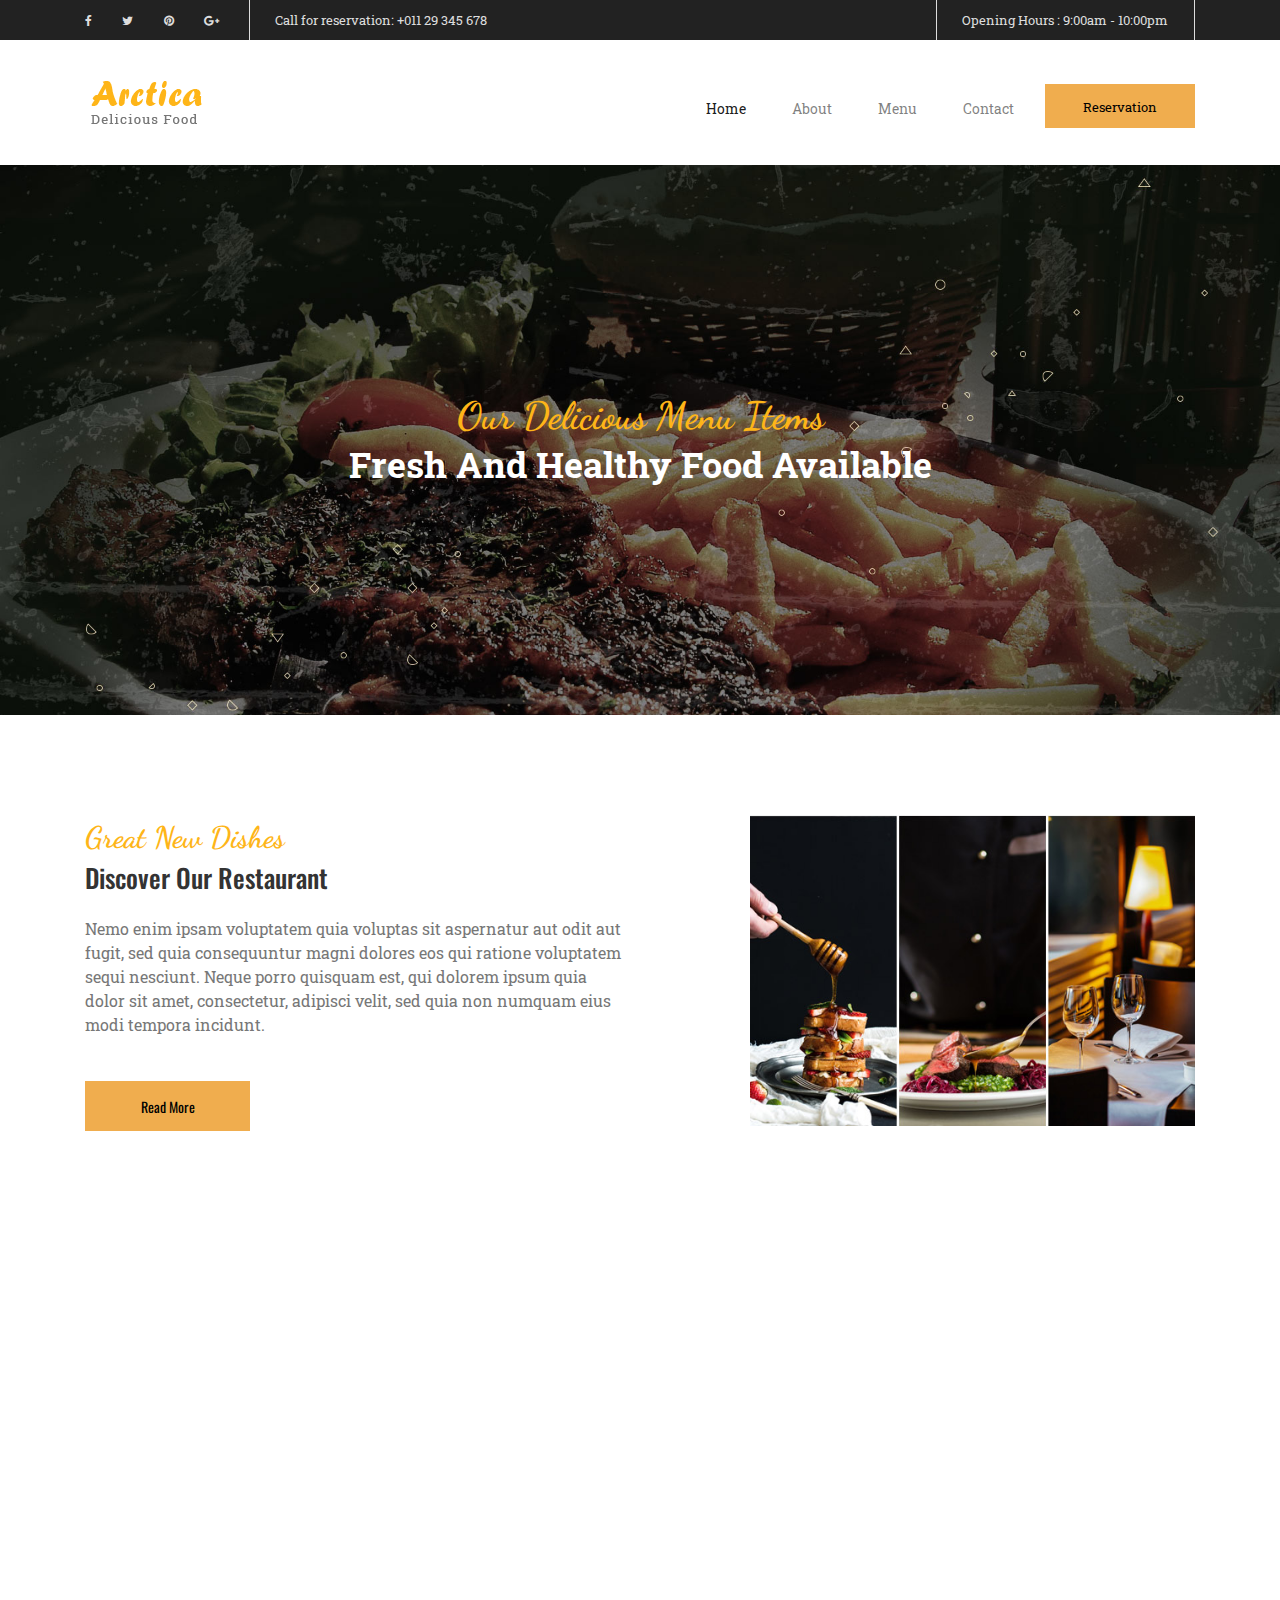
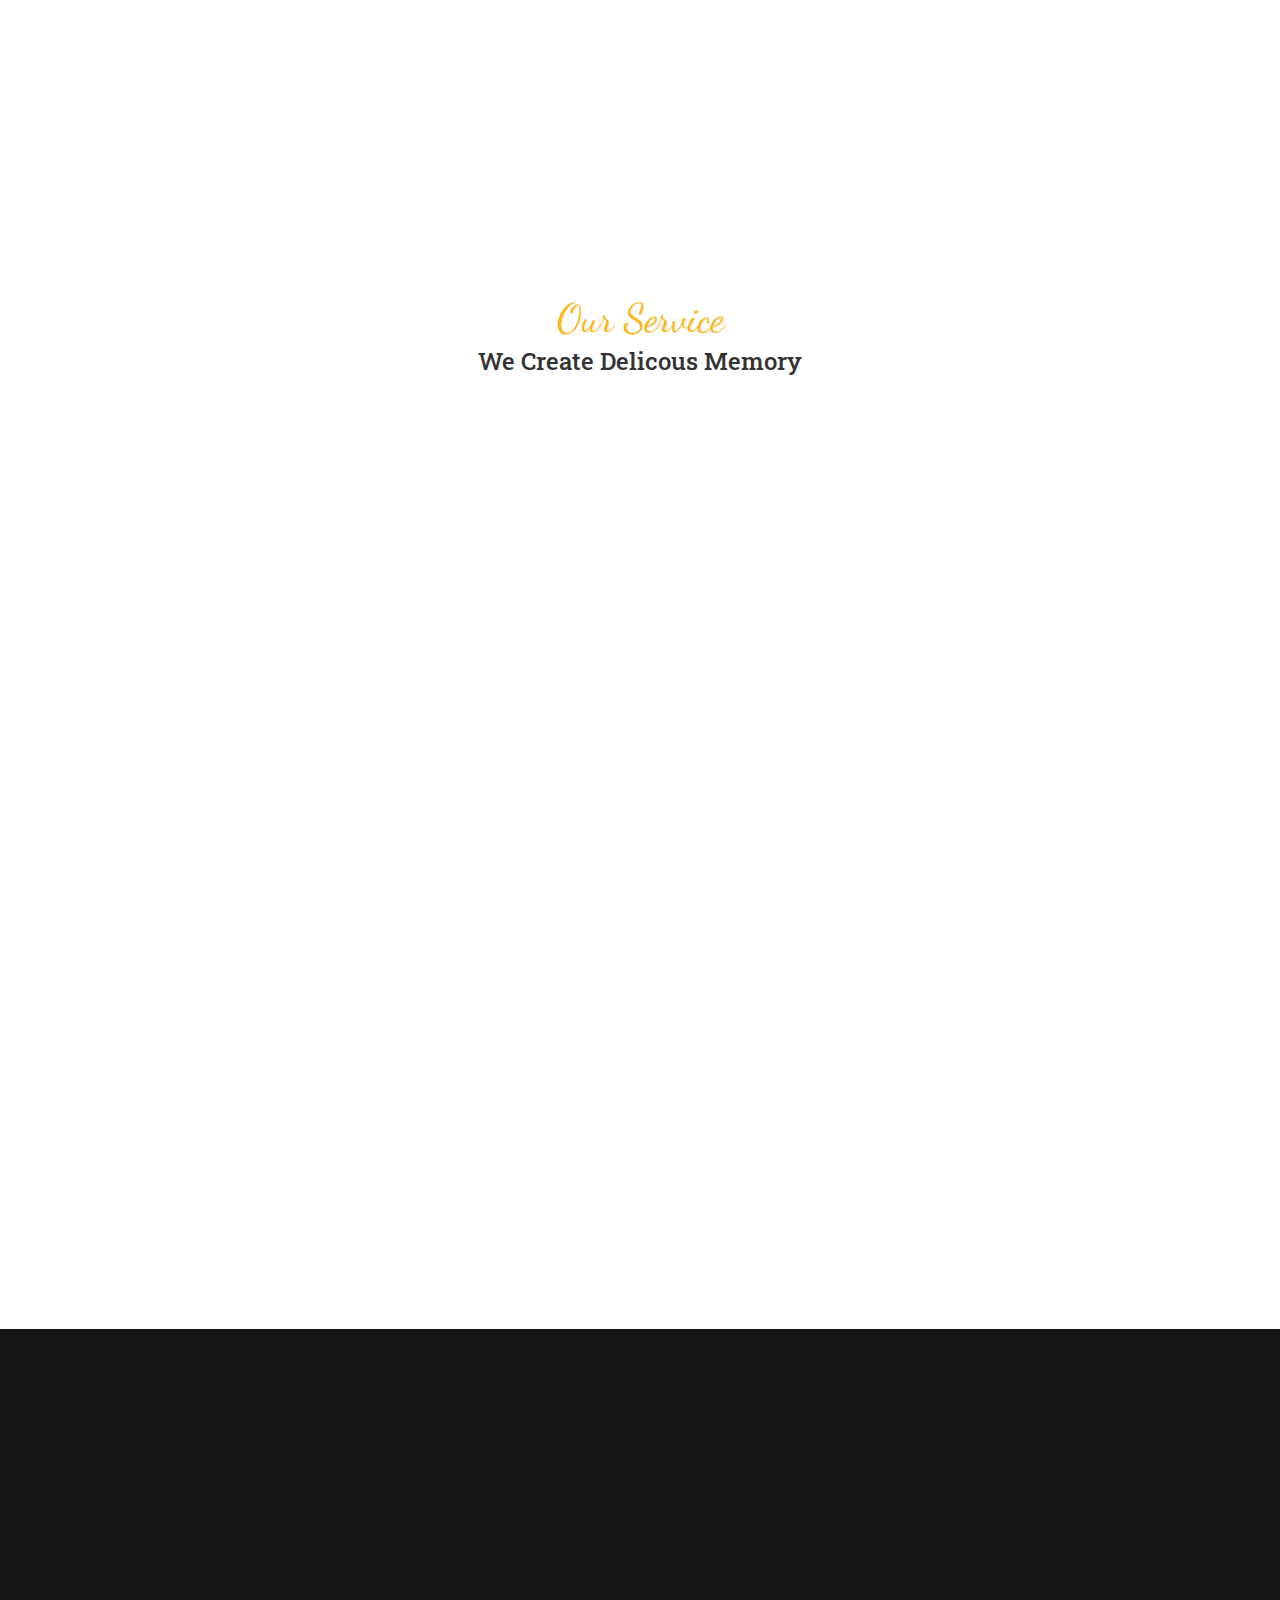
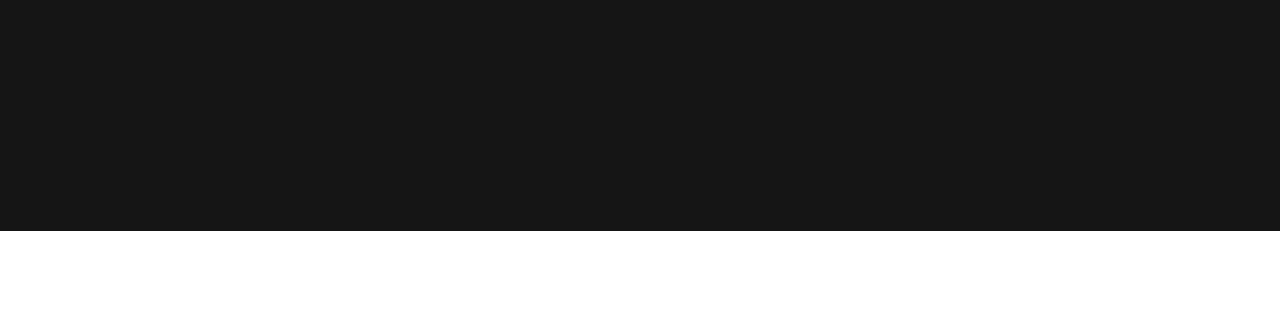
<file: about.html>
<!DOCTYPE html>
<html lang="en"><head>
	<title> Artica - About  </title>
	<meta charset="utf-8">
	<meta name="viewport" content="width=device-width, initial-scale=1">  
	<link href="https://fonts.googleapis.com/css?family=Roboto+Slab:100,300,400,700&amp;subset=vietnamese" rel="stylesheet">
	<link href="https://fonts.googleapis.com/css?family=Oswald:300,400,700" rel="stylesheet">
	<link href="https://fonts.googleapis.com/css?family=Dancing+Script:400,700" rel="stylesheet">


	<script type="text/javascript" src="vendor/bootstrap.js"></script>


 	<script type="text/javascript" src="vendor/isotope.pkgd.min.js"></script>
 	<script type="text/javascript" src="vendor/imagesloaded.pkgd.min.js"></script>
 	<script type="text/javascript" src="1.js"></script>

	<link rel="stylesheet" href="vendor/bootstrap.css">
	<link rel="stylesheet" href="vendor/font-awesome.css">
	<link rel="stylesheet" href="1.css">
 </head>
<body >

		
 	<div class="topheader">
 		<div class="container">
 			<div class="row">
 				<div class="col-sm-6 wow jello">
 					<div class="mangxh float-sm-left text-xs-center text-sm-left">
						<a href=""><i class="fa fa-facebook"></i></a>
						<a href=""><i class="fa fa-twitter"></i></a>
						<a href=""><i class="fa fa-pinterest"></i></a>
						<a href=""><i class="fa fa-google-plus"></i></a>
 					 </div>
 					<div class="datban">
 						Call for reservation: +011 29 345 678
 					 </div>
 				</div>
 				<div class="col-sm-6 ">
 					<div class="datban openingtop float-sm-right text-sm-left text-xs-center">
 						Opening Hours : 9:00am - 10:00pm
 					</div>
 				</div>
 			</div> <!-- het row -->
 		</div> <!-- het container -->
 	</div> <!-- het topheader  -->
 	<div class="logovamenu">
	    <nav class="navbar navbar-light  fontroboto">
	    	<div class="container">    	
			      <button class="navbar-toggler hidden-sm-up" type="button" data-toggle="collapse" data-target="#mtren">
			       
			      </button>
			      <div class="collapse navbar-toggleable-xs" id="mtren">
			        <a class="navbar-brand text-xs-center text-sm-left" href="#"><img src="images/logo.png" alt=""></a>

			        <ul class="nav navbar-nav float-sm-right">
			          <li class="nav-item active">
			            <a class="nav-link" href="#">Home  </a>
			          </li>
			          <li class="nav-item">
			            <a class="nav-link" href="#">About</a>
			          </li>
			          <li class="nav-item">
			            <a class="nav-link" href="#">Menu</a>
			          </li>
			          <li class="nav-item">
			            <a class="nav-link" href="#">Contact</a>
			          </li>
			         <li class="nav-item datbanmenu">
			            <a class="nav-link btn btn-warning wow bounce" data-wow-iteration="3" href="#" >Reservation</a>
			          </li>
			        </ul>
			      </div>
	      </div> <!-- het container -->
	    </nav>
 	</div> <!-- het logo va menu --> 
	<div class="khoimenu wow fadeInUp bannerkieu2dong">  
 		<div class="tieudekhoimenu text-xs-center">
 			<div class="container">
 				<div class="row">
 					<div class="col-sm-8 push-sm-2">
 						<span class="tieudephu fontdancing">Our Delicious Menu Items</span>
 						<h3 class="tieudechinh fontroboto">Fresh And Healthy Food Available</h3>
 					</div>
 				</div>
 			</div>
 			
 		</div>   <!-- HET TIEUDEKHOIMENU -->
 	</div>  <!-- HET KHOI MENU -->

	<div class="thongtin2about  wow fadeInUp">
		<div class="container">
			<div class="row">
				<div class="col-sm-6">
					<div class="khoi2dong"> 						
 						<span class="fontdancing">Great New Dishes </span>
 						<h2 class="fontoswarld">Discover Our Restaurant</h2>
 						<p>
 							Nemo enim ipsam voluptatem quia voluptas sit aspernatur aut odit aut fugit, sed quia consequuntur magni dolores eos qui ratione voluptatem sequi nesciunt. Neque porro quisquam est, qui dolorem ipsum quia dolor sit amet, consectetur, adipisci velit, sed quia non numquam eius modi tempora incidunt.
 						</p>
 						<a href="" class="nutslide fontoswarld btn btn-warning"> Read More</a>
 					</div>
				</div>
				<div class="col-sm-5 push-sm-1">
					<img src="images/anhabout.jpg" alt="" class="img-fluid">
				</div>

			</div>
		</div>
	</div>  <!-- HET THONG TIN 2 ABOUT -->

	<div class="khoimenu wow fadeInUp bannerkieu2dong">  
 		<div class="tieudekhoimenu text-xs-center">
 			<div class="container">
 				<div class="row">
 					<div class="col-sm-8 push-sm-2">
 						<span class="tieudephu fontdancing">Healthy Fresh And Hot Dishes.</span>
 						<h3 class="tieudechinh fontroboto">Best offers from the house chef.</h3>
 					</div>
 				</div>
 			</div>
 			
 		</div>   <!-- HET TIEUDEKHOIMENU -->
 	</div>  <!-- HET KHOI MENU -->

	<div class="badichvu badichvuabout">
 		<div class="container ">
 			<div class="row">
 				<div class="col-sm-12 text-xs-center">
 					<div class="tdtintuchome">
						<span class="fontdancing">Our Service</span>
						<h2 class="fontroboto">We Create Delicous Memory</h2>
					</div>
 				</div>
 				<div class="col-sm-4 wow flipInY text-xs-center">
 					<a href=""><img src="images/service1.jpg" alt="" class="img-fluid"></a>
 					<h3><a href="">Our Restaruant Story</a></h3>
 					<p>Sed ut perspiciatis unde omnis iste natus errorsit voluptatem accusantium doloremque laudantium thes hatles tooest surf totam rem aperiam.</p>
 					<a href="" class="readmore vang">Read More</a>
 				</div>
				<div class="col-sm-4 wow flipInY text-xs-center" data-wow-delay="0.2s">
 					<a href=""><img src="images/service2.jpg" alt="" class="img-fluid"></a>
 					<h3><a href="">Our Restaruant Story</a></h3>
 					<p>Sed ut perspiciatis unde omnis iste natus errorsit voluptatem accusantium doloremque laudantium thes hatles tooest surf totam rem aperiam.</p>
 					<a href="" class="readmore vang">Read More</a>
 				</div>
				<div class="col-sm-4 wow flipInY text-xs-center" data-wow-delay="0.4s">
 					<a href=""><img src="images/service3.jpg" alt="" class="img-fluid"></a>
 					<h3><a href="">Our Restaruant Story</a></h3>
 					<p>Sed ut perspiciatis unde omnis iste natus errorsit voluptatem accusantium doloremque laudantium thes hatles tooest surf totam rem aperiam.</p>
 					<a href="" class="readmore vang">Read More</a>	
 				</div>				
 			</div> <!-- het row -->
 		</div> <!--  het container -->
 	</div>  <!-- het badichvu -->


<div class="gioithieudaubep  wow fadeInUp daubepabout">
 		<div class="container">
 			<div class="row">
 				<div class="col-sm-4">
 					<img src="images/daubep.jpg" alt="" class="img-fluid">
 				</div>
 				<div class="col-sm-7 push-sm-1 ">
 					<div class="thongtin">
 						<h2 class="fontoswarld">Stevan Smith</h2>
 						<span class="fontdancing">The Master of Cooking</span>
 						<p>
 							Nemo enim ipsam voluptatem quia voluptas sit aspernatur aut odit aut fugit, sed quia consequuntur magni dolores eos qui ratione voluptatem sequi nesciunt. Neque porro quisquam est, qui dolorem ipsum quia dolor sit amet, consectetur, adipisci velit, sed quia non numquam eius modi tempora incidunt.
 						</p>
 					</div> <!-- het thong tin -->
 					<div class="daubepcontact">
 						<a href="" class="icondb"><i class="fa fa-facebook"></i></a>
 						<a href="" class="icondb"><i class="fa fa-vimeo"></i></a>
 					</div>
 				</div>
 			</div>
 		</div>
 	</div><!--  HET GIOI THIEU DAU BEP	 -->















	<div class="footertop">
		<div class="container">
			<div class="row">
				<div class="col-sm-3 cotf1 mb-2 wow fadeInUp" data-wow-delay="0s">
					<a href=""><img src="images/logofoot.png" alt="" class="logof"></a>
					<p>Marsh mallow muffin soufflé jelly-o tart cake Marshmallow macaroon jelly jubes dont tiramisu croissant cake.</p>
					<div class="motdong">
						<i class="fa fa-paper-plane-o"></i>
						<span class="textmd">Address : 44 New Design Street,<br>
						Melbourne 005</span>
					</div>
					<div class="motdong">
						<i class="fa fa-phone"></i>
						<span class="textmd">Phone : (01) 800 433 633</span>
					</div>
					<div class="motdong">
						<i class="fa fa-envelope-o"></i>
						<span class="textmd">Email : info@Example.com</span>
					</div>
					

				</div>  <!-- HET COTF1 -->
				<div class="col-sm-2 push-sm-1 cotf2 mb-2  wow fadeInUp" data-wow-delay="0.1s">
					<h2 class="tdft">Userfull Link </h2>
					<ul>
						<li><a href="">About company </a></li>
						<li><a href="">Reservation  </a></li>
						<li><a href="">Help center  </a></li>
						<li><a href="">Our Blog  </a></li>
						<li><a href="">Careers  </a></li>
						<li><a href="">Contact us  </a></li>
					</ul>
				</div>  <!-- HET COTF2 -->
				<div class="col-sm-3  cotf3 mb-2 wow  fadeInUp" data-wow-delay="0.2s">
					<h2 class="tdft">Userfull Link 2 </h2>
					<ul>
						<li><a href="">About company </a></li>
						<li><a href="">Reservation  </a></li>
						<li><a href="">Help center  </a></li>
						<li><a href="">Our Blog  </a></li>
						<li><a href="">Careers  </a></li>
						<li><a href="">Contact us  </a></li>
					</ul>
				</div>  <!-- HET COTF3 -->
				<div class="col-sm-3  cotf4 wow  fadeInUp" data-wow-delay="0.3s">
					<h2 class="tdft">Openning hours </h2>
					<div class="openning1">
						<div class="phai float-xs-right">9:00 am - 23:00 pm</div>
						<div class="trai">Mon — Fri</div>
					</div>
					 <div class="openning1">
						<div class="phai float-xs-right">10:00 am - 23:00 pm</div>
						<div class="trai">Saturday </div>
					</div>
					 <div class="openning1">
						<div class="phai float-xs-right">10:00 am - 23:00 pm</div>
						<div class="trai">Sunday   </div>
					</div>
					 
					<p>Note: Arctica Restaurant is closed on holidays.</p>
				</div>  <!-- HET COTF4 -->
				
			</div>
		</div>
	</div>  <!-- HET FOOTERTOP -->

	<div class="footerbottom text-xs-center fontroboto wow  fadeInUp" data-wow-delay="0s">
		 Copyrights © 2015  All Rights Reserved. 
	</div>

</body>
</html>
</file>
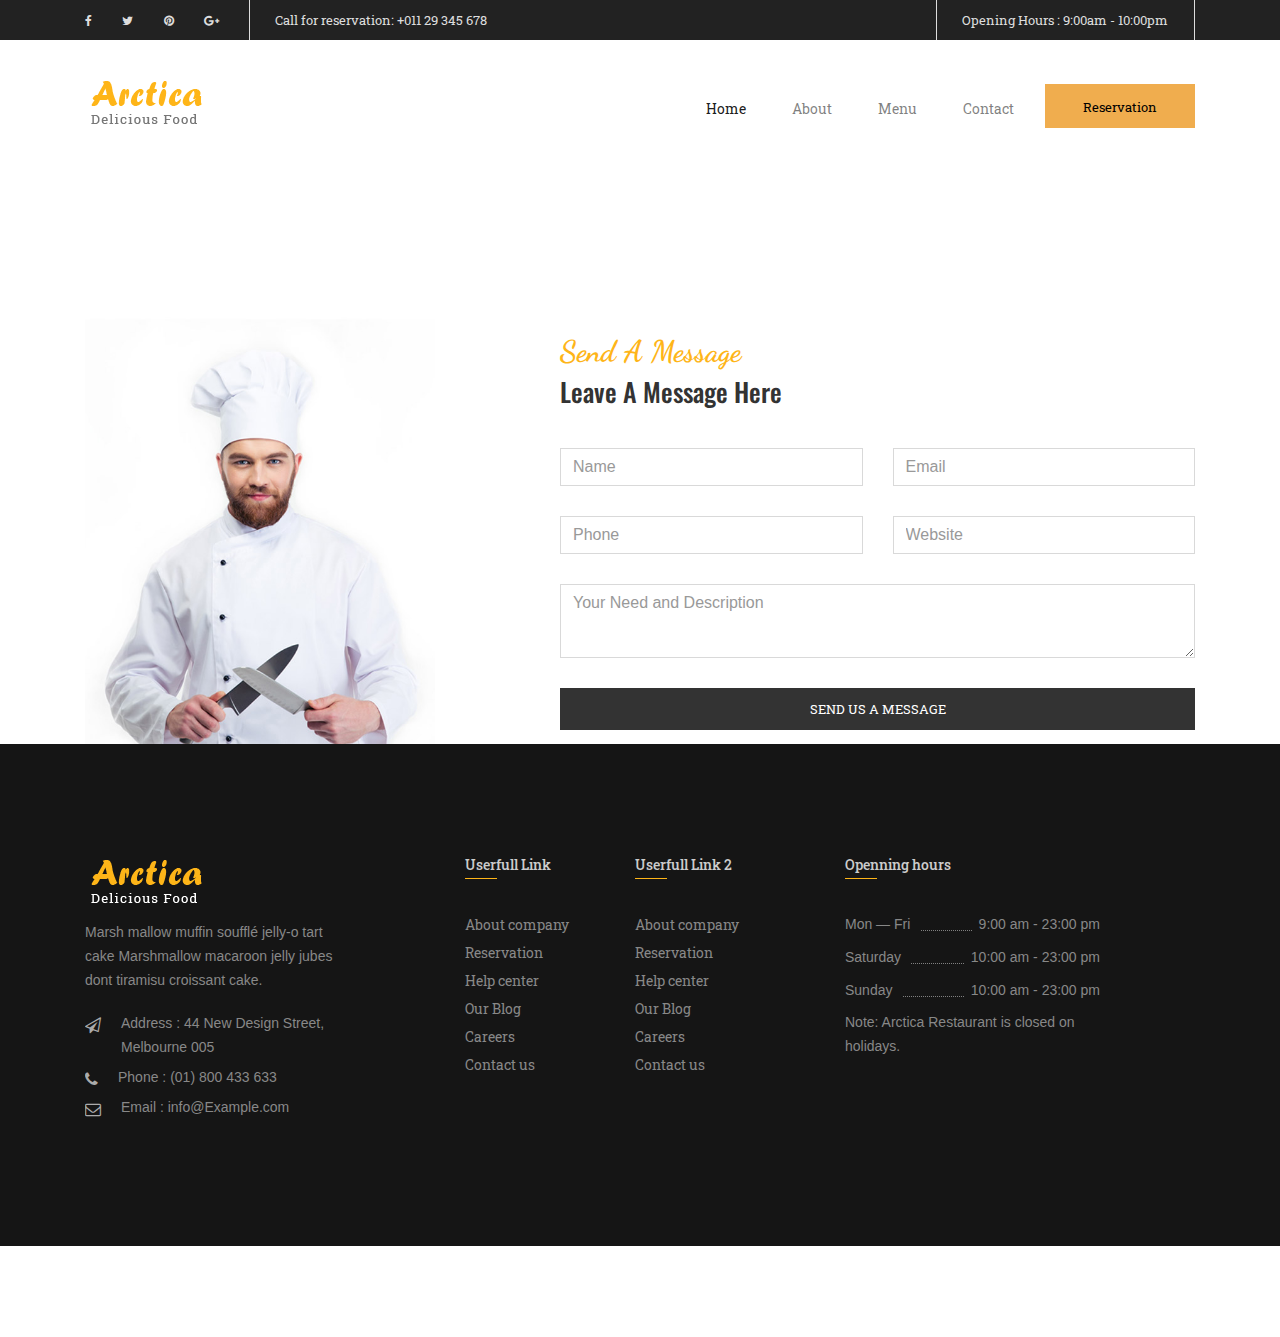
<file: contact.html>
<!DOCTYPE html>
<html lang="en"><head>
	<title> Contact   </title>
	<meta charset="utf-8">
	<meta name="viewport" content="width=device-width, initial-scale=1">  
	<link href="https://fonts.googleapis.com/css?family=Roboto+Slab:100,300,400,700&amp;subset=vietnamese" rel="stylesheet">
	<link href="https://fonts.googleapis.com/css?family=Oswald:300,400,700" rel="stylesheet">
	<link href="https://fonts.googleapis.com/css?family=Dancing+Script:400,700" rel="stylesheet">


	<script type="text/javascript" src="vendor/bootstrap.js"></script>


 	<script type="text/javascript" src="vendor/isotope.pkgd.min.js"></script>
 	<script type="text/javascript" src="vendor/imagesloaded.pkgd.min.js"></script>
 	<script type="text/javascript" src="1.js"></script>

	<link rel="stylesheet" href="vendor/bootstrap.css">
	<link rel="stylesheet" href="vendor/font-awesome.css">
	<link rel="stylesheet" href="1.css">
 </head>
<body >

		
 	<div class="topheader">
 		<div class="container">
 			<div class="row">
 				<div class="col-sm-6 wow jello">
 					<div class="mangxh float-sm-left text-xs-center text-sm-left">
						<a href=""><i class="fa fa-facebook"></i></a>
						<a href=""><i class="fa fa-twitter"></i></a>
						<a href=""><i class="fa fa-pinterest"></i></a>
						<a href=""><i class="fa fa-google-plus"></i></a>
 					 </div>
 					<div class="datban">
 						Call for reservation: +011 29 345 678
 					 </div>
 				</div>
 				<div class="col-sm-6 ">
 					<div class="datban openingtop float-sm-right text-sm-left text-xs-center">
 						Opening Hours : 9:00am - 10:00pm
 					</div>
 				</div>
 			</div> <!-- het row -->
 		</div> <!-- het container -->
 	</div> <!-- het topheader  -->
 	<div class="logovamenu">
	    <nav class="navbar navbar-light  fontroboto">
	    	<div class="container">    	
			      <button class="navbar-toggler hidden-sm-up" type="button" data-toggle="collapse" data-target="#mtren">
			       
			      </button>
			      <div class="collapse navbar-toggleable-xs" id="mtren">
			        <a class="navbar-brand text-xs-center text-sm-left" href="#"><img src="images/logo.png" alt=""></a>

			        <ul class="nav navbar-nav float-sm-right">
			          <li class="nav-item active">
			            <a class="nav-link" href="#">Home  </a>
			          </li>
			          <li class="nav-item">
			            <a class="nav-link" href="#">About</a>
			          </li>
			          <li class="nav-item">
			            <a class="nav-link" href="#">Menu</a>
			          </li>
			          <li class="nav-item">
			            <a class="nav-link" href="#">Contact</a>
			          </li>
			         <li class="nav-item datbanmenu">
			            <a class="nav-link btn btn-warning wow bounce" data-wow-iteration="3" href="#" >Reservation</a>
			          </li>
			        </ul>
			      </div>
	      </div> <!-- het container -->
	    </nav>
 	</div> <!-- het logo va menu -->  
<div class="gioithieudaubep  wow fadeInUp daubepcontact">
 		<div class="container">
 			<div class="row">
 				<div class="col-sm-4">
 					<img src="images/daubepcontact.jpg" alt="" class="img-fluid">
 				</div>
 				<div class="col-sm-7 push-sm-1 ">
 					 <div class="khoi2dong"> 						
 						<span class="fontdancing">Send A Message </span>
 						<h2 class="fontoswarld">Leave A Message Here</h2>
 						 
 					</div>
 					<div class="khoiform">
 						<div class="row">
 							<div class="col-sm-6 ">
 								<input type="text" class="form-control formtext" placeholder="Name">
 							</div>
 							<div class="col-sm-6">
 								<input type="email" class="form-control formtext" placeholder="Email">
 							</div>
 							<div class="col-sm-6">
 								<input type="number" class="form-control formtext" placeholder="Phone">
 							</div>
 							<div class="col-sm-6">
 								<input type="text" class="form-control formtext" placeholder="Website">
 							</div>

 							<div class="col-sm-12">
 								<textarea name="" class="form-control formcomment" placeholder="Your Need and Description"></textarea>
 							</div>
 							<div class="col-sm-12">
 								<a href="" class="btn btn-block btn-primary"> Send us a message</a>
 							</div>
 						</div>
 					</div>
 				</div>
 			</div>
 		</div>
 	</div><!--  HET GIOI THIEU DAU BEP	 -->















	<div class="footertop">
		<div class="container">
			<div class="row">
				<div class="col-sm-3 cotf1 mb-2 wow fadeInUp" data-wow-delay="0s">
					<a href=""><img src="images/logofoot.png" alt="" class="logof"></a>
					<p>Marsh mallow muffin soufflé jelly-o tart cake Marshmallow macaroon jelly jubes dont tiramisu croissant cake.</p>
					<div class="motdong">
						<i class="fa fa-paper-plane-o"></i>
						<span class="textmd">Address : 44 New Design Street,<br>
						Melbourne 005</span>
					</div>
					<div class="motdong">
						<i class="fa fa-phone"></i>
						<span class="textmd">Phone : (01) 800 433 633</span>
					</div>
					<div class="motdong">
						<i class="fa fa-envelope-o"></i>
						<span class="textmd">Email : info@Example.com</span>
					</div>
					

				</div>  <!-- HET COTF1 -->
				<div class="col-sm-2 push-sm-1 cotf2 mb-2  wow fadeInUp" data-wow-delay="0.1s">
					<h2 class="tdft">Userfull Link </h2>
					<ul>
						<li><a href="">About company </a></li>
						<li><a href="">Reservation  </a></li>
						<li><a href="">Help center  </a></li>
						<li><a href="">Our Blog  </a></li>
						<li><a href="">Careers  </a></li>
						<li><a href="">Contact us  </a></li>
					</ul>
				</div>  <!-- HET COTF2 -->
				<div class="col-sm-3  cotf3 mb-2 wow  fadeInUp" data-wow-delay="0.2s">
					<h2 class="tdft">Userfull Link 2 </h2>
					<ul>
						<li><a href="">About company </a></li>
						<li><a href="">Reservation  </a></li>
						<li><a href="">Help center  </a></li>
						<li><a href="">Our Blog  </a></li>
						<li><a href="">Careers  </a></li>
						<li><a href="">Contact us  </a></li>
					</ul>
				</div>  <!-- HET COTF3 -->
				<div class="col-sm-3  cotf4 wow  fadeInUp" data-wow-delay="0.3s">
					<h2 class="tdft">Openning hours </h2>
					<div class="openning1">
						<div class="phai float-xs-right">9:00 am - 23:00 pm</div>
						<div class="trai">Mon — Fri</div>
					</div>
					 <div class="openning1">
						<div class="phai float-xs-right">10:00 am - 23:00 pm</div>
						<div class="trai">Saturday </div>
					</div>
					 <div class="openning1">
						<div class="phai float-xs-right">10:00 am - 23:00 pm</div>
						<div class="trai">Sunday   </div>
					</div>
					 
					<p>Note: Arctica Restaurant is closed on holidays.</p>
				</div>  <!-- HET COTF4 -->
				
			</div>
		</div>
	</div>  <!-- HET FOOTERTOP -->

	<div class="footerbottom text-xs-center fontroboto wow  fadeInUp" data-wow-delay="0s">
		 Copyrights © 2015  All Rights Reserved. 
	</div>

</body>
</html>
</file>
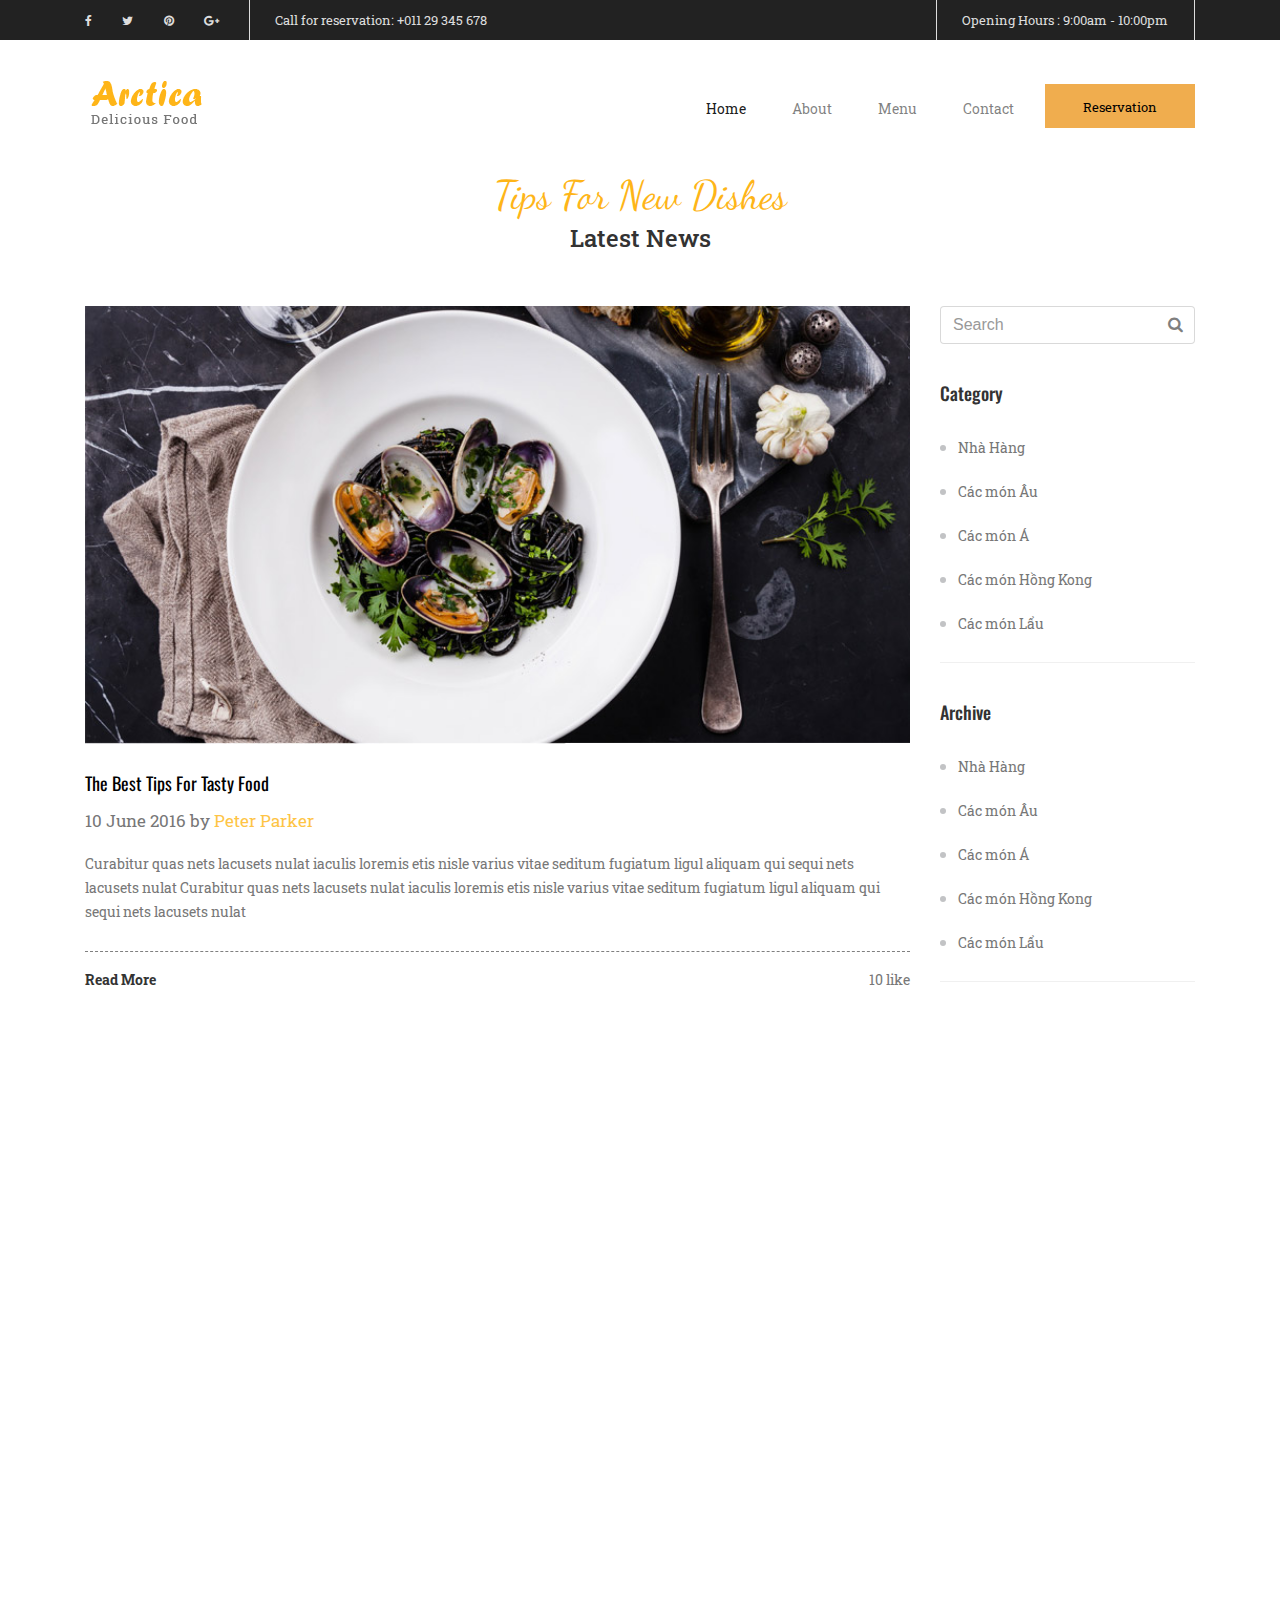
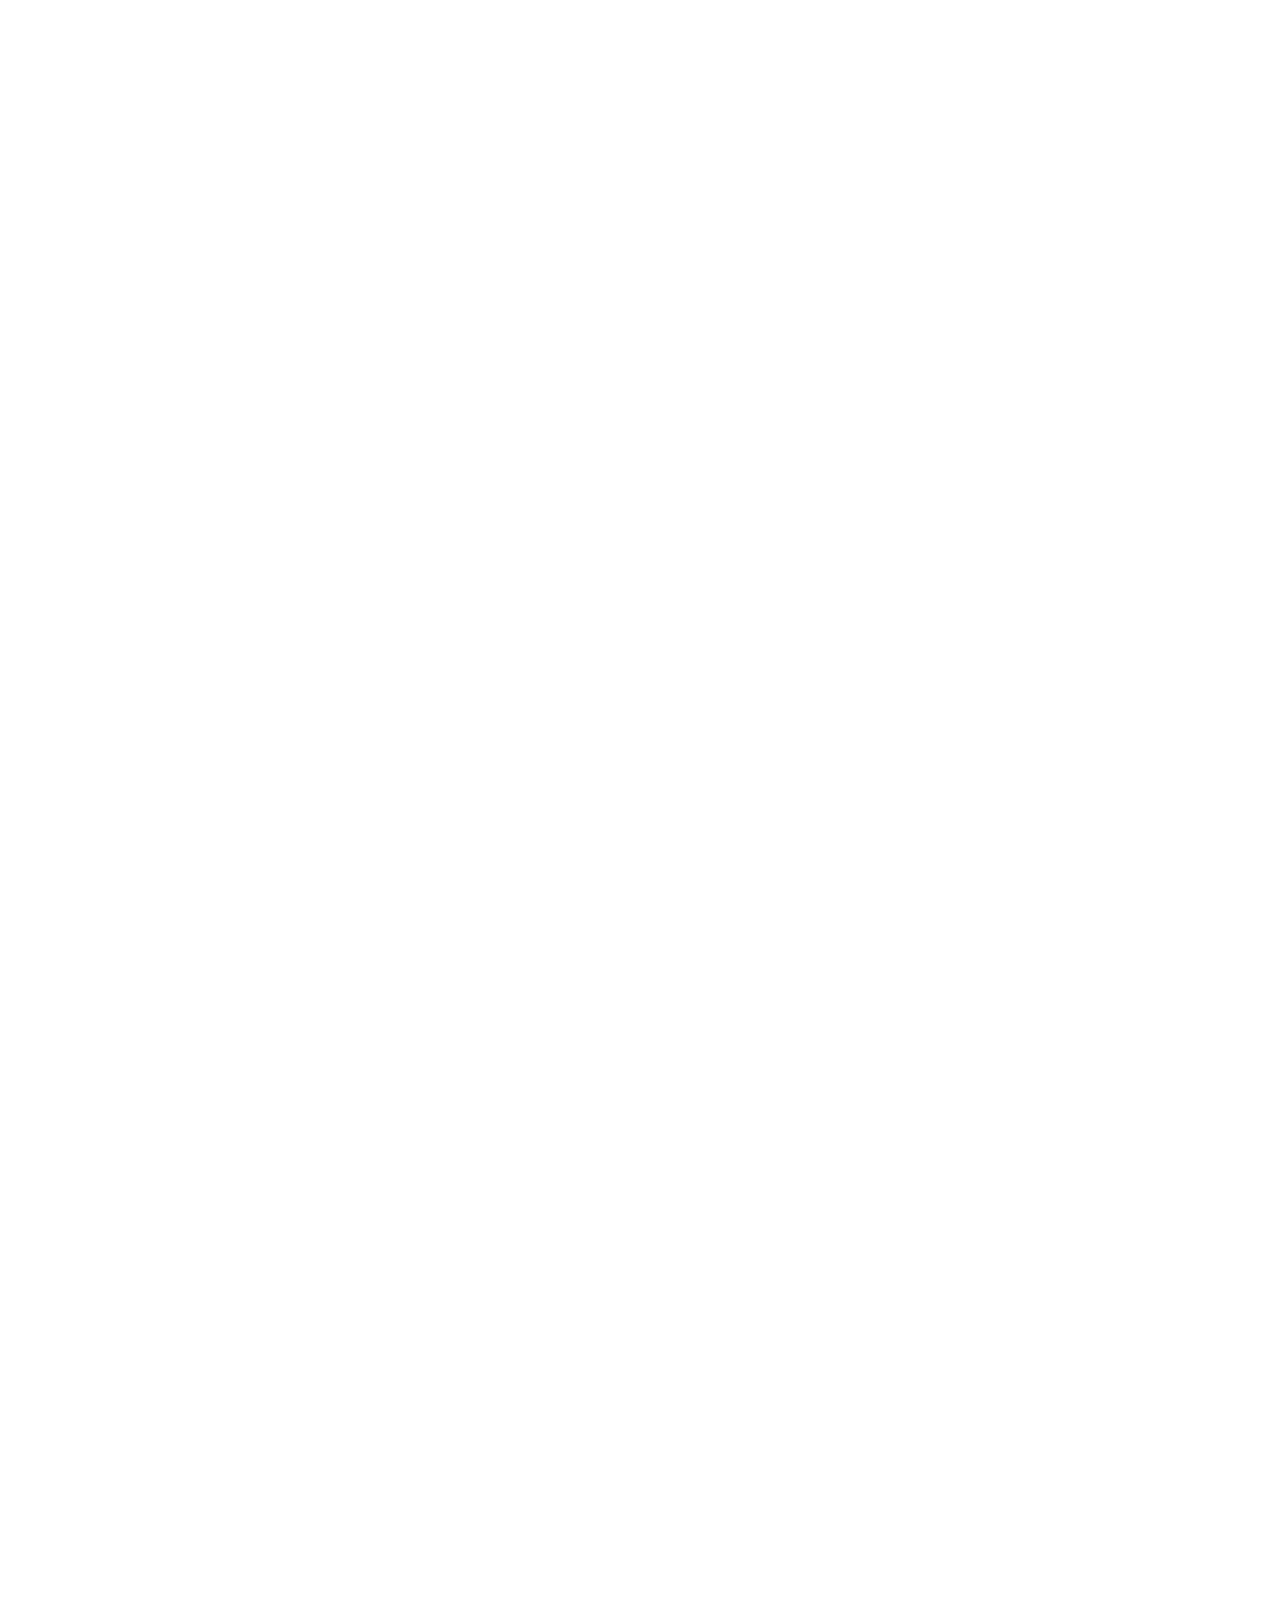
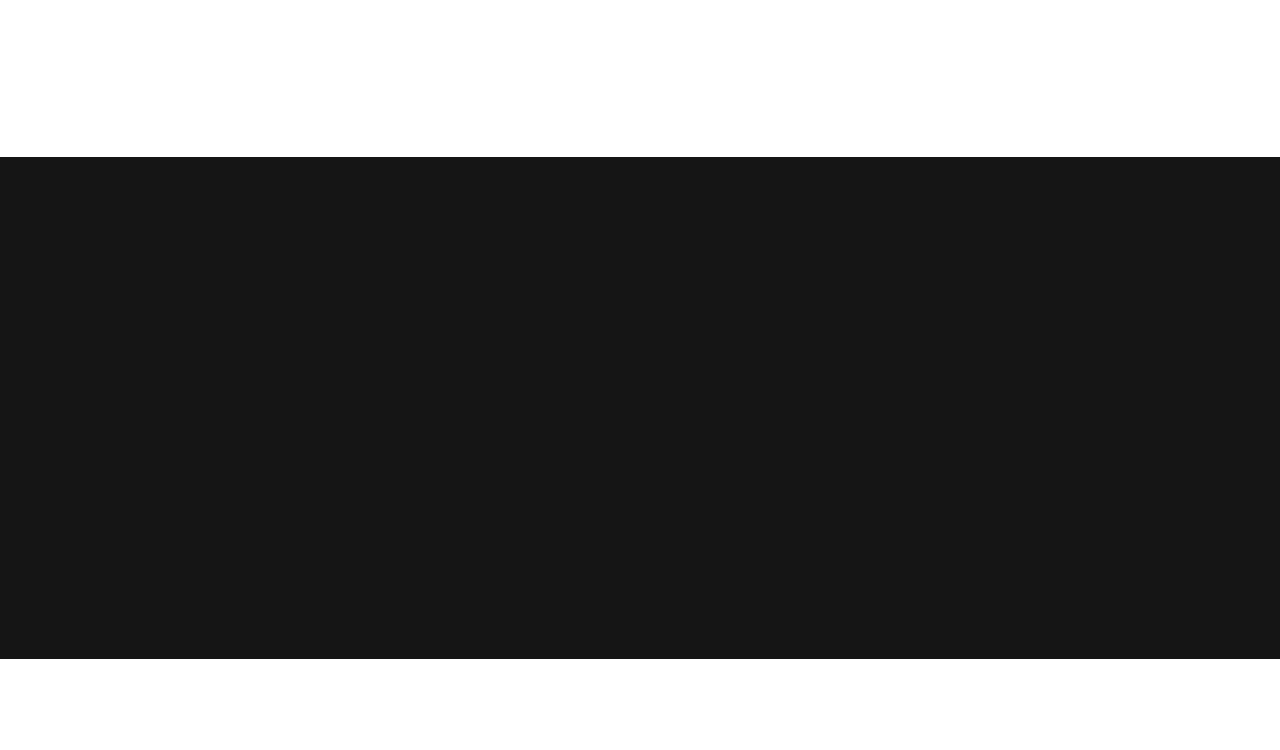
<file: news.html>
<!DOCTYPE html>
<html lang="en"><head>
	<title> Tin tuc - Artica </title>
	<meta charset="utf-8">
	<meta name="viewport" content="width=device-width, initial-scale=1">  
	<link href="https://fonts.googleapis.com/css?family=Roboto+Slab:100,300,400,700&amp;subset=vietnamese" rel="stylesheet">
	<link href="https://fonts.googleapis.com/css?family=Oswald:300,400,700" rel="stylesheet">
	<link href="https://fonts.googleapis.com/css?family=Dancing+Script:400,700" rel="stylesheet">


	<script type="text/javascript" src="vendor/bootstrap.js"></script>


 	<script type="text/javascript" src="vendor/isotope.pkgd.min.js"></script>
 	<script type="text/javascript" src="vendor/imagesloaded.pkgd.min.js"></script>
 	<script type="text/javascript" src="1.js"></script>

	<link rel="stylesheet" href="vendor/bootstrap.css">
	<link rel="stylesheet" href="vendor/font-awesome.css">
	<link rel="stylesheet" href="1.css">
 </head>
<body >

		
 	<div class="topheader">
 		<div class="container">
 			<div class="row">
 				<div class="col-sm-6 wow jello">
 					<div class="mangxh float-sm-left text-xs-center text-sm-left">
						<a href=""><i class="fa fa-facebook"></i></a>
						<a href=""><i class="fa fa-twitter"></i></a>
						<a href=""><i class="fa fa-pinterest"></i></a>
						<a href=""><i class="fa fa-google-plus"></i></a>
 					 </div>
 					<div class="datban">
 						Call for reservation: +011 29 345 678
 					 </div>
 				</div>
 				<div class="col-sm-6 ">
 					<div class="datban openingtop float-sm-right text-sm-left text-xs-center">
 						Opening Hours : 9:00am - 10:00pm
 					</div>
 				</div>
 			</div> <!-- het row -->
 		</div> <!-- het container -->
 	</div> <!-- het topheader  -->
 	<div class="logovamenu">
	    <nav class="navbar navbar-light  fontroboto">
	    	<div class="container">    	
			      <button class="navbar-toggler hidden-sm-up" type="button" data-toggle="collapse" data-target="#mtren">
			       
			      </button>
			      <div class="collapse navbar-toggleable-xs" id="mtren">
			        <a class="navbar-brand text-xs-center text-sm-left" href="#"><img src="images/logo.png" alt=""></a>

			        <ul class="nav navbar-nav float-sm-right">
			          <li class="nav-item active">
			            <a class="nav-link" href="#">Home  </a>
			          </li>
			          <li class="nav-item">
			            <a class="nav-link" href="#">About</a>
			          </li>
			          <li class="nav-item">
			            <a class="nav-link" href="#">Menu</a>
			          </li>
			          <li class="nav-item">
			            <a class="nav-link" href="#">Contact</a>
			          </li>
			         <li class="nav-item datbanmenu">
			            <a class="nav-link btn btn-warning wow bounce" data-wow-iteration="3" href="#" >Reservation</a>
			          </li>
			        </ul>
			      </div>
	      </div> <!-- het container -->
	    </nav>
 	</div> <!-- het logo va menu --> 
	<div class="tieudenews">
		<div class="container">
			<div class="row">
				<div class="col-sm-12 text-xs-center wow  flipInY" data-wow-delay="0s">
							<div class="tdtintuchome">
								<span class="fontdancing">Tips For New Dishes</span>
								<h2 class="fontroboto">Latest News</h2>
							</div>
						
				</div>
			</div>
		</div>
 	</div>   <!-- HET TIEDE DE NEWS -->

	<section class="noidungtin">
		<div class="container">
			<div class="row">
				<div class="col-sm-9">
					<div class="mottinchuan mb-3  wow  fadeInUp">

						<a href=""><img src="images/mottin.jpg" alt=""></a>
						<a href="" class="tieudetin1 fontoswarld">The Best Tips For Tasty Food</a>
						<div class="ngaythang1">10 June 2016  by <span class="vang"> Peter Parker</span></div>
						<p class="fontroboto">Curabitur quas nets lacusets nulat iaculis loremis etis nisle varius vitae seditum fugiatum ligul aliquam qui sequi nets lacusets nulat Curabitur quas nets lacusets nulat iaculis loremis etis nisle varius vitae seditum fugiatum ligul aliquam qui sequi nets lacusets nulat </p>

						<div class="docthem mb-2">
							<div class="like float-xs-right fontroboto">10 like</div>
							<a href="" class="rm fontroboto">Read More</a>
						</div>
					</div>
					<div class="mottinchuan mb-3  wow  fadeInUp">

						<a href=""><img src="images/mottin.jpg" alt=""></a>
						<a href="" class="tieudetin1 fontoswarld">The Best Tips For Tasty Food</a>
						<div class="ngaythang1">10 June 2016  by <span class="vang"> Peter Parker</span></div>
						<p class="fontroboto">Curabitur quas nets lacusets nulat iaculis loremis etis nisle varius vitae seditum fugiatum ligul aliquam qui sequi nets lacusets nulat Curabitur quas nets lacusets nulat iaculis loremis etis nisle varius vitae seditum fugiatum ligul aliquam qui sequi nets lacusets nulat </p>

						<div class="docthem mb-2">
							<div class="like float-xs-right fontroboto">10 like</div>
							<a href="" class="rm fontroboto">Read More</a>
						</div>
					</div>
					<div class="mottinchuan mb-3  wow  fadeInUp">

						<a href=""><img src="images/mottin.jpg" alt=""></a>
						<a href="" class="tieudetin1 fontoswarld">The Best Tips For Tasty Food</a>
						<div class="ngaythang1">10 June 2016  by <span class="vang"> Peter Parker</span></div>
						<p class="fontroboto">Curabitur quas nets lacusets nulat iaculis loremis etis nisle varius vitae seditum fugiatum ligul aliquam qui sequi nets lacusets nulat Curabitur quas nets lacusets nulat iaculis loremis etis nisle varius vitae seditum fugiatum ligul aliquam qui sequi nets lacusets nulat </p>

						<div class="docthem mb-2">
							<div class="like float-xs-right fontroboto">10 like</div>
							<a href="" class="rm fontroboto">Read More</a>
						</div>
					</div>
					<div class="mottinchuan mb-3  wow  fadeInUp">

						<a href=""><img src="images/mottin.jpg" alt=""></a>
						<a href="" class="tieudetin1 fontoswarld">The Best Tips For Tasty Food</a>
						<div class="ngaythang1">10 June 2016  by <span class="vang"> Peter Parker</span></div>
						<p class="fontroboto">Curabitur quas nets lacusets nulat iaculis loremis etis nisle varius vitae seditum fugiatum ligul aliquam qui sequi nets lacusets nulat Curabitur quas nets lacusets nulat iaculis loremis etis nisle varius vitae seditum fugiatum ligul aliquam qui sequi nets lacusets nulat </p>

						<div class="docthem mb-2">
							<div class="like float-xs-right fontroboto">10 like</div>
							<a href="" class="rm fontroboto">Read More</a>
						</div>
					</div>
					
					<nav class="phantrang mb-3  wow  fadeInUp">
						<ul class="pagination">
							<li class="pre">
								<a href="#" aria-label="Previous">
									<span aria-hidden="true">&laquo; Previous</span>
 								</a>
							</li>
							<li class="current">1</li>
							<li><a href="#">2</a></li>
							<li><a href="#">3</a></li>
							<li><a href="#">4</a></li>
							<li><a href="#">5</a></li>
							<li class="next">
								<a href="#" aria-label="Previous">
									<span aria-hidden="true">Next &raquo; </span>
 								</a>
							</li>
						</ul>
					</nav>

				</div> <!-- HET COT 9 -->
				<div class="col-sm-3">
					<div class="phansearch  wow  fadeInUp">
							 <input type="text" class="form-control phansearchct"  placeholder="Search">
							 
							<button type="submit" class="iconsearch"><i class="fa fa-search"></i></button>
						
					</div>

					<div class="khoilistlink my-2  wow  fadeInUp">
						<h3 class="fontoswarld">Category </h3>
						<ul class="fontroboto">
							<li><a href=""> Nhà Hàng</a></li>
							<li><a href=""> Các món Âu</a></li>
							<li><a href=""> Các món Á</a></li>
							<li><a href=""> Các món Hồng Kong</a></li>
							<li><a href=""> Các món Lẩu</a></li>
						</ul>
					</div><!--  	het listlink  -->

					<div class="khoilistlink my-2  wow  fadeInUp">
						<h3 class="fontoswarld">Archive </h3>
						<ul class="fontroboto">
							<li><a href=""> Nhà Hàng</a></li>
							<li><a href=""> Các món Âu</a></li>
							<li><a href=""> Các món Á</a></li>
							<li><a href=""> Các món Hồng Kong</a></li>
							<li><a href=""> Các món Lẩu</a></li>
						</ul>
					</div><!--  	het listlink  -->

					<div class="khoilistlink my-2  wow  fadeInUp">
						<h3 class="fontoswarld">News Update </h3>
						<ul class="fontroboto">
							<li><a href=""> Nhà Hàng</a></li>
							<li><a href=""> Các món Âu</a></li>
							<li><a href=""> Các món Á</a></li>
							<li><a href=""> Các món Hồng Kong</a></li>
							<li><a href=""> Các món Lẩu</a></li>
						</ul>
					</div><!--  	het listlink  -->


				</div>  <!-- HET COT 3 -->

			</div>
		</div>		

	</section><!--  het noidung tin -->









	<div class="footertop">
		<div class="container">
			<div class="row">
				<div class="col-sm-3 cotf1 mb-2 wow fadeInUp" data-wow-delay="0s">
					<a href=""><img src="images/logofoot.png" alt="" class="logof"></a>
					<p>Marsh mallow muffin soufflé jelly-o tart cake Marshmallow macaroon jelly jubes dont tiramisu croissant cake.</p>
					<div class="motdong">
						<i class="fa fa-paper-plane-o"></i>
						<span class="textmd">Address : 44 New Design Street,<br>
						Melbourne 005</span>
					</div>
					<div class="motdong">
						<i class="fa fa-phone"></i>
						<span class="textmd">Phone : (01) 800 433 633</span>
					</div>
					<div class="motdong">
						<i class="fa fa-envelope-o"></i>
						<span class="textmd">Email : info@Example.com</span>
					</div>
					

				</div>  <!-- HET COTF1 -->
				<div class="col-sm-2 push-sm-1 cotf2 mb-2  wow fadeInUp" data-wow-delay="0.1s">
					<h2 class="tdft">Userfull Link </h2>
					<ul>
						<li><a href="">About company </a></li>
						<li><a href="">Reservation  </a></li>
						<li><a href="">Help center  </a></li>
						<li><a href="">Our Blog  </a></li>
						<li><a href="">Careers  </a></li>
						<li><a href="">Contact us  </a></li>
					</ul>
				</div>  <!-- HET COTF2 -->
				<div class="col-sm-3  cotf3 mb-2 wow  fadeInUp" data-wow-delay="0.2s">
					<h2 class="tdft">Userfull Link 2 </h2>
					<ul>
						<li><a href="">About company </a></li>
						<li><a href="">Reservation  </a></li>
						<li><a href="">Help center  </a></li>
						<li><a href="">Our Blog  </a></li>
						<li><a href="">Careers  </a></li>
						<li><a href="">Contact us  </a></li>
					</ul>
				</div>  <!-- HET COTF3 -->
				<div class="col-sm-3  cotf4 wow  fadeInUp" data-wow-delay="0.3s">
					<h2 class="tdft">Openning hours </h2>
					<div class="openning1">
						<div class="phai float-xs-right">9:00 am - 23:00 pm</div>
						<div class="trai">Mon — Fri</div>
					</div>
					 <div class="openning1">
						<div class="phai float-xs-right">10:00 am - 23:00 pm</div>
						<div class="trai">Saturday </div>
					</div>
					 <div class="openning1">
						<div class="phai float-xs-right">10:00 am - 23:00 pm</div>
						<div class="trai">Sunday   </div>
					</div>
					 
					<p>Note: Arctica Restaurant is closed on holidays.</p>
				</div>  <!-- HET COTF4 -->
				
			</div>
		</div>
	</div>  <!-- HET FOOTERTOP -->

	<div class="footerbottom text-xs-center fontroboto wow  fadeInUp" data-wow-delay="0s">
		 Copyrights © 2015  All Rights Reserved. 
	</div>

</body>
</html>
</file>
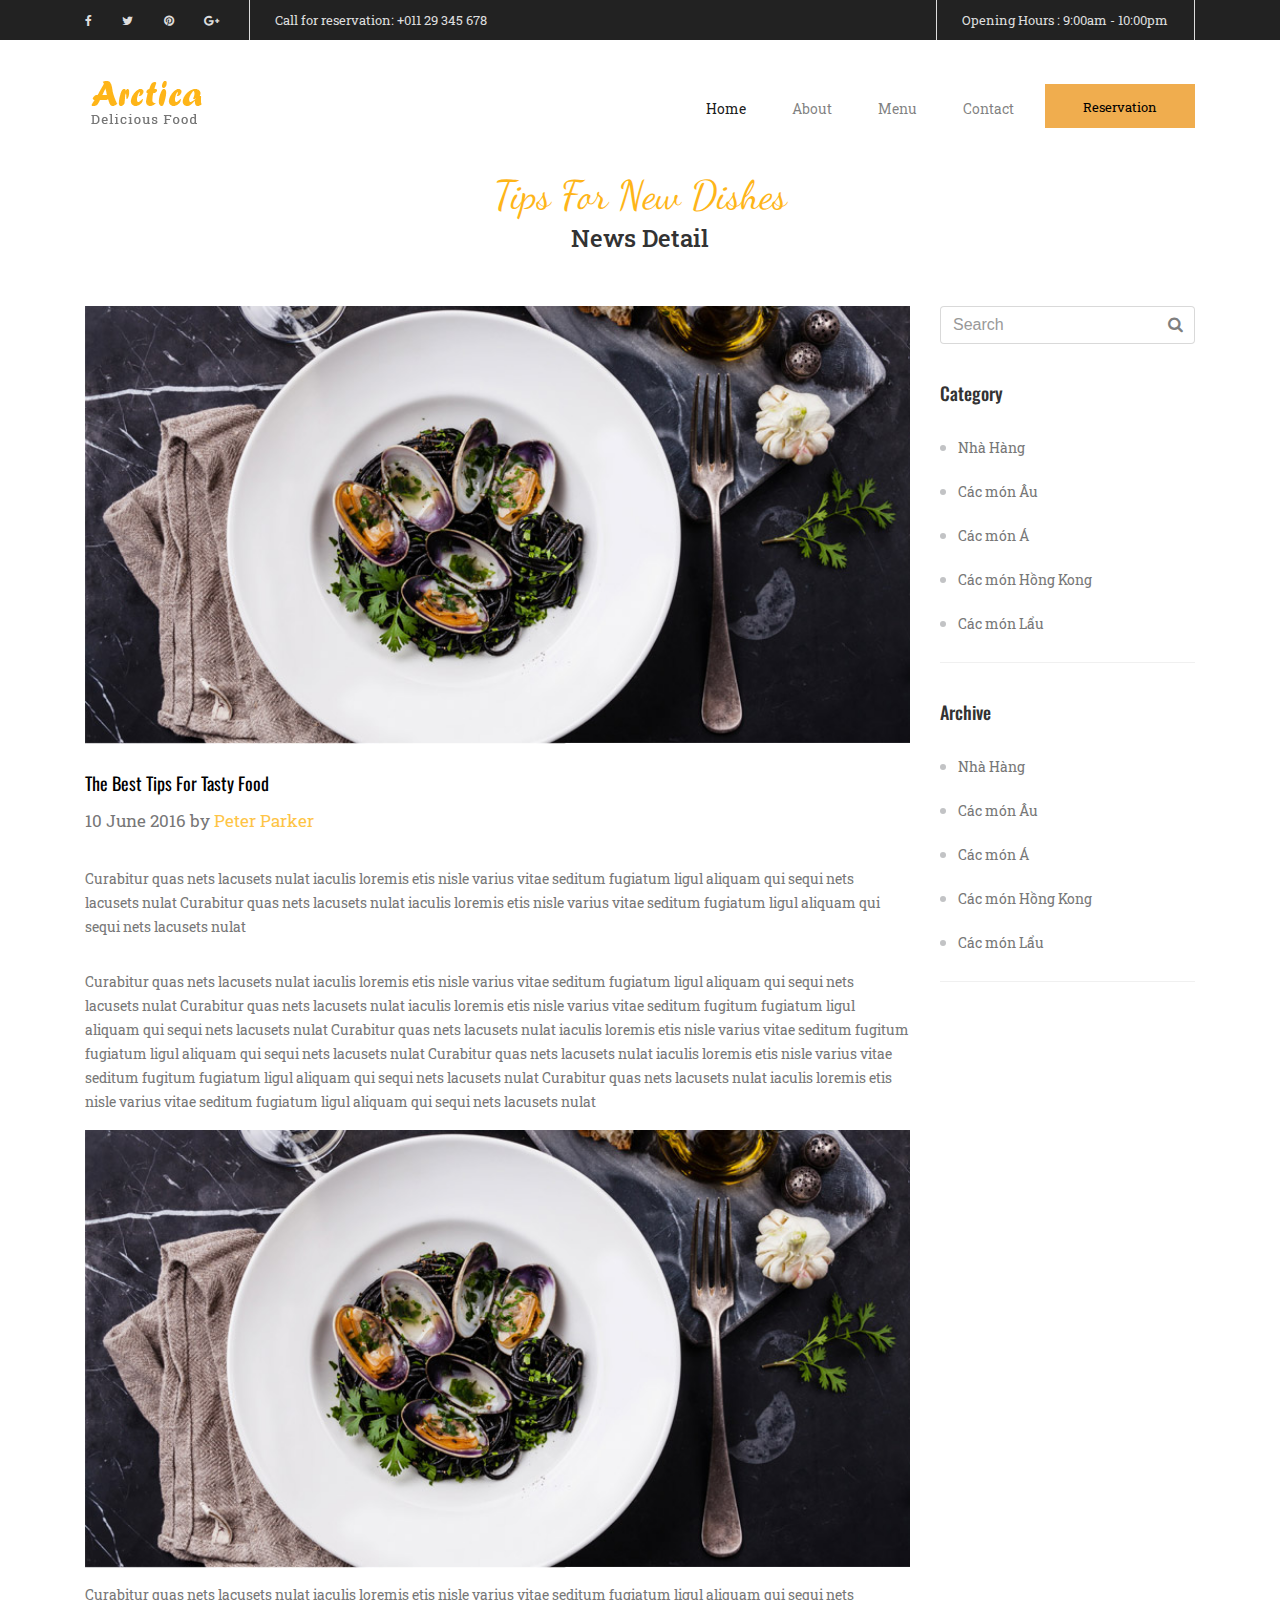
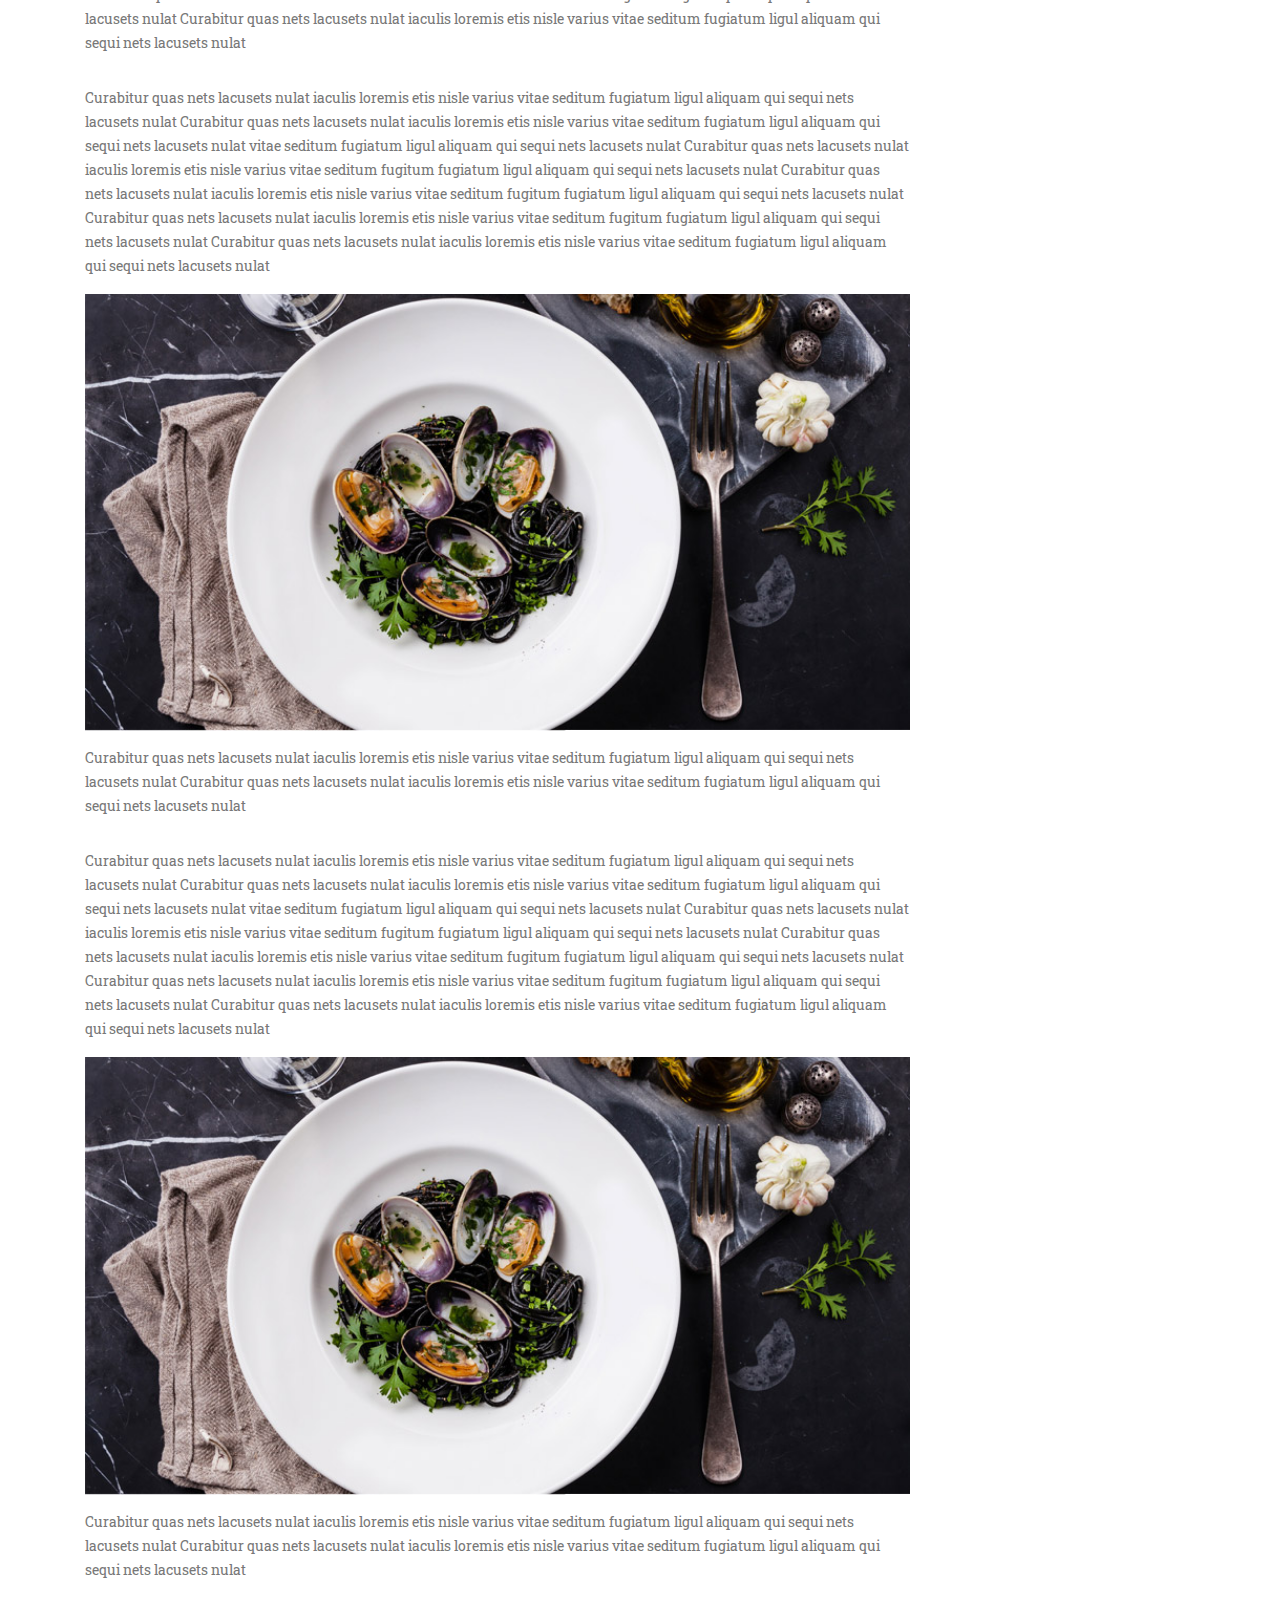
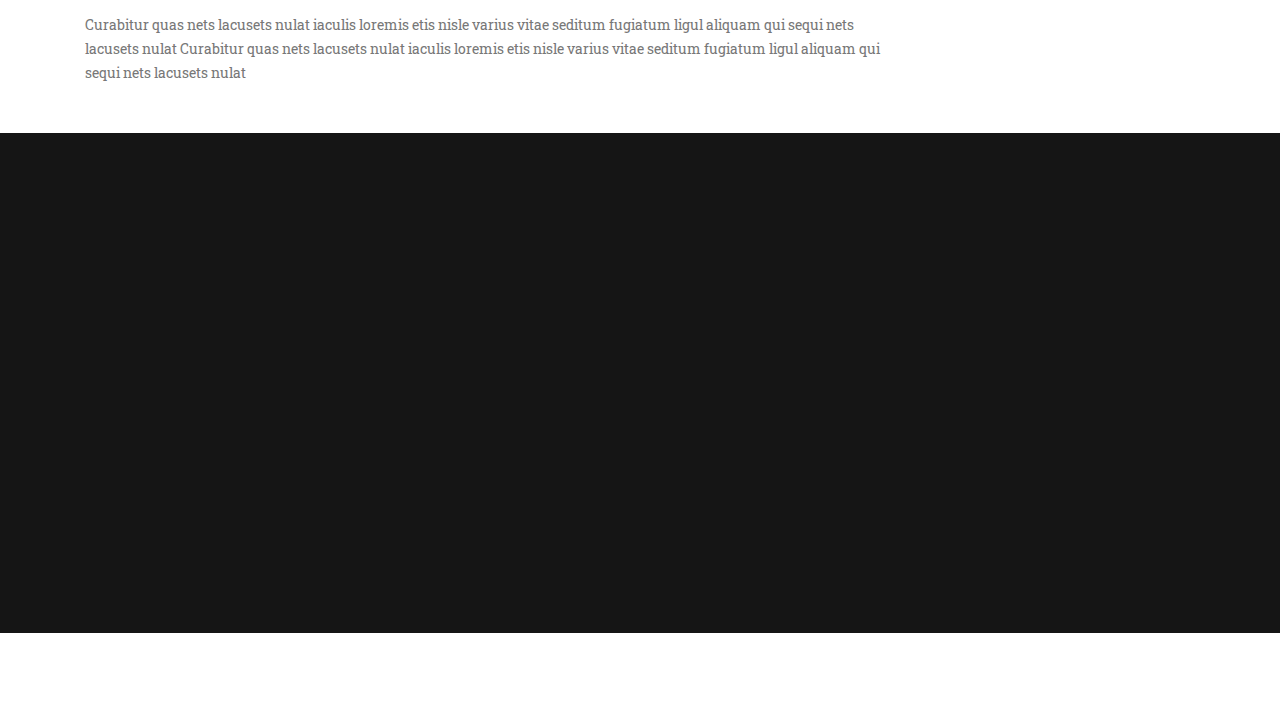
<file: news_detail.html>
<!DOCTYPE html>
<html lang="en"><head>
	<title> Tin tuc Chi tiet - Artica </title>
	<meta charset="utf-8">
	<meta name="viewport" content="width=device-width, initial-scale=1">  
	<link href="https://fonts.googleapis.com/css?family=Roboto+Slab:100,300,400,700&amp;subset=vietnamese" rel="stylesheet">
	<link href="https://fonts.googleapis.com/css?family=Oswald:300,400,700" rel="stylesheet">
	<link href="https://fonts.googleapis.com/css?family=Dancing+Script:400,700" rel="stylesheet">


	<script type="text/javascript" src="vendor/bootstrap.js"></script>


 	<script type="text/javascript" src="vendor/isotope.pkgd.min.js"></script>
 	<script type="text/javascript" src="vendor/imagesloaded.pkgd.min.js"></script>
 	<script type="text/javascript" src="1.js"></script>

	<link rel="stylesheet" href="vendor/bootstrap.css">
	<link rel="stylesheet" href="vendor/font-awesome.css">
	<link rel="stylesheet" href="1.css">
 </head>
<body class="newsdetail">

		
 	<div class="topheader">
 		<div class="container">
 			<div class="row">
 				<div class="col-sm-6 wow jello">
 					<div class="mangxh float-sm-left text-xs-center text-sm-left">
						<a href=""><i class="fa fa-facebook"></i></a>
						<a href=""><i class="fa fa-twitter"></i></a>
						<a href=""><i class="fa fa-pinterest"></i></a>
						<a href=""><i class="fa fa-google-plus"></i></a>
 					 </div>
 					<div class="datban">
 						Call for reservation: +011 29 345 678
 					 </div>
 				</div>
 				<div class="col-sm-6 ">
 					<div class="datban openingtop float-sm-right text-sm-left text-xs-center">
 						Opening Hours : 9:00am - 10:00pm
 					</div>
 				</div>
 			</div> <!-- het row -->
 		</div> <!-- het container -->
 	</div> <!-- het topheader  -->
 	<div class="logovamenu">
	    <nav class="navbar navbar-light  fontroboto">
	    	<div class="container">    	
			      <button class="navbar-toggler hidden-sm-up" type="button" data-toggle="collapse" data-target="#mtren">
			       
			      </button>
			      <div class="collapse navbar-toggleable-xs" id="mtren">
			        <a class="navbar-brand text-xs-center text-sm-left" href="#"><img src="images/logo.png" alt=""></a>

			        <ul class="nav navbar-nav float-sm-right">
			          <li class="nav-item active">
			            <a class="nav-link" href="#">Home  </a>
			          </li>
			          <li class="nav-item">
			            <a class="nav-link" href="#">About</a>
			          </li>
			          <li class="nav-item">
			            <a class="nav-link" href="#">Menu</a>
			          </li>
			          <li class="nav-item">
			            <a class="nav-link" href="#">Contact</a>
			          </li>
			         <li class="nav-item datbanmenu">
			            <a class="nav-link btn btn-warning wow bounce" data-wow-iteration="3" href="#" >Reservation</a>
			          </li>
			        </ul>
			      </div>
	      </div> <!-- het container -->
	    </nav>
 	</div> <!-- het logo va menu --> 
	<div class="tieudenews">
		<div class="container">
			<div class="row">
				<div class="col-sm-12 text-xs-center wow  flipInY" data-wow-delay="0s">
							<div class="tdtintuchome">
								<span class="fontdancing">Tips For New Dishes</span>
								<h2 class="fontroboto">News Detail</h2>
							</div>
						
				</div>
			</div>
		</div>
 	</div>   <!-- HET TIEDE DE NEWS -->

	<section class="noidungtin">
		<div class="container">
			<div class="row">
				<div class="col-sm-9">
					<div class="mottinchuan mb-3  wow  fadeInUp fontroboto">

						<a href=""><img src="images/mottin.jpg" alt=""></a>
						<a href="" class="tieudetin1 fontoswarld">The Best Tips For Tasty Food</a>
						<div class="ngaythang1">10 June 2016  by <span class="vang"> Peter Parker</span></div>
						<p  >Curabitur quas nets lacusets nulat iaculis loremis etis nisle varius vitae seditum fugiatum ligul aliquam qui sequi nets lacusets nulat Curabitur quas nets lacusets nulat iaculis loremis etis nisle varius vitae seditum fugiatum ligul aliquam qui sequi nets lacusets nulat </p>

						 <p  >Curabitur quas nets lacusets nulat iaculis loremis etis nisle varius vitae seditum fugiatum ligul aliquam qui sequi nets lacusets nulat Curabitur quas nets lacusets nulat iaculis loremis etis nisle varius vitae seditum fugitum fugiatum ligul aliquam qui sequi nets lacusets nulat Curabitur quas nets lacusets nulat iaculis loremis etis nisle varius vitae seditum fugitum fugiatum ligul aliquam qui sequi nets lacusets nulat Curabitur quas nets lacusets nulat iaculis loremis etis nisle varius vitae seditum fugitum fugiatum ligul aliquam qui sequi nets lacusets nulat Curabitur quas nets lacusets nulat iaculis loremis etis nisle varius vitae seditum fugiatum ligul aliquam qui sequi nets lacusets nulat </p>
							<img src="images/mottin.jpg" alt="">
						 <p  >Curabitur quas nets lacusets nulat iaculis loremis etis nisle varius vitae seditum fugiatum ligul aliquam qui sequi nets lacusets nulat Curabitur quas nets lacusets nulat iaculis loremis etis nisle varius vitae seditum fugiatum ligul aliquam qui sequi nets lacusets nulat </p>

						 <p  >Curabitur quas nets lacusets nulat iaculis loremis etis nisle varius vitae seditum fugiatum ligul aliquam qui sequi nets lacusets nulat Curabitur quas nets lacusets nulat iaculis loremis etis nisle varius vitae seditum fugiatum ligul aliquam qui sequi nets lacusets nulat  
vitae seditum fugiatum ligul aliquam qui sequi nets lacusets nulat Curabitur quas nets lacusets nulat iaculis loremis etis nisle varius vitae seditum fugitum fugiatum ligul aliquam qui sequi nets lacusets nulat Curabitur quas nets lacusets nulat iaculis loremis etis nisle varius vitae seditum fugitum fugiatum ligul aliquam qui sequi nets lacusets nulat Curabitur quas nets lacusets nulat iaculis loremis etis nisle varius vitae seditum fugitum fugiatum ligul aliquam qui sequi nets lacusets nulat Curabitur quas nets lacusets nulat iaculis loremis etis nisle varius vitae seditum fugiatum ligul aliquam qui sequi nets lacusets nulat </p>
							<img src="images/mottin.jpg" alt="">
						 <p  >Curabitur quas nets lacusets nulat iaculis loremis etis nisle varius vitae seditum fugiatum ligul aliquam qui sequi nets lacusets nulat Curabitur quas nets lacusets nulat iaculis loremis etis nisle varius vitae seditum fugiatum ligul aliquam qui sequi nets lacusets nulat </p>

						 <p  >Curabitur quas nets lacusets nulat iaculis loremis etis nisle varius vitae seditum fugiatum ligul aliquam qui sequi nets lacusets nulat Curabitur quas nets lacusets nulat iaculis loremis etis nisle varius vitae seditum fugiatum ligul aliquam qui sequi nets lacusets nulat  
vitae seditum fugiatum ligul aliquam qui sequi nets lacusets nulat Curabitur quas nets lacusets nulat iaculis loremis etis nisle varius vitae seditum fugitum fugiatum ligul aliquam qui sequi nets lacusets nulat Curabitur quas nets lacusets nulat iaculis loremis etis nisle varius vitae seditum fugitum fugiatum ligul aliquam qui sequi nets lacusets nulat Curabitur quas nets lacusets nulat iaculis loremis etis nisle varius vitae seditum fugitum fugiatum ligul aliquam qui sequi nets lacusets nulat Curabitur quas nets lacusets nulat iaculis loremis etis nisle varius vitae seditum fugiatum ligul aliquam qui sequi nets lacusets nulat </p>
							<img src="images/mottin.jpg" alt="">
						 <p  >Curabitur quas nets lacusets nulat iaculis loremis etis nisle varius vitae seditum fugiatum ligul aliquam qui sequi nets lacusets nulat Curabitur quas nets lacusets nulat iaculis loremis etis nisle varius vitae seditum fugiatum ligul aliquam qui sequi nets lacusets nulat </p>

						 <p  >Curabitur quas nets lacusets nulat iaculis loremis etis nisle varius vitae seditum fugiatum ligul aliquam qui sequi nets lacusets nulat Curabitur quas nets lacusets nulat iaculis loremis etis nisle varius vitae seditum fugiatum ligul aliquam qui sequi nets lacusets nulat </p>

						 
					</div>
					 

				</div> <!-- HET COT 9 -->
				<div class="col-sm-3">
					<div class="phansearch  wow  fadeInUp">
							 <input type="text" class="form-control phansearchct"  placeholder="Search">
							 
							<button type="submit" class="iconsearch"><i class="fa fa-search"></i></button>
						
					</div>

					<div class="khoilistlink my-2  wow  fadeInUp">
						<h3 class="fontoswarld">Category </h3>
						<ul class="fontroboto">
							<li><a href=""> Nhà Hàng</a></li>
							<li><a href=""> Các món Âu</a></li>
							<li><a href=""> Các món Á</a></li>
							<li><a href=""> Các món Hồng Kong</a></li>
							<li><a href=""> Các món Lẩu</a></li>
						</ul>
					</div><!--  	het listlink  -->

					<div class="khoilistlink my-2  wow  fadeInUp">
						<h3 class="fontoswarld">Archive </h3>
						<ul class="fontroboto">
							<li><a href=""> Nhà Hàng</a></li>
							<li><a href=""> Các món Âu</a></li>
							<li><a href=""> Các món Á</a></li>
							<li><a href=""> Các món Hồng Kong</a></li>
							<li><a href=""> Các món Lẩu</a></li>
						</ul>
					</div><!--  	het listlink  -->

					<div class="khoilistlink my-2  wow  fadeInUp">
						<h3 class="fontoswarld">News Update </h3>
						<ul class="fontroboto">
							<li><a href=""> Nhà Hàng</a></li>
							<li><a href=""> Các món Âu</a></li>
							<li><a href=""> Các món Á</a></li>
							<li><a href=""> Các món Hồng Kong</a></li>
							<li><a href=""> Các món Lẩu</a></li>
						</ul>
					</div><!--  	het listlink  -->


				</div>  <!-- HET COT 3 -->

			</div>
		</div>		

	</section><!--  het noidung tin -->









	<div class="footertop">
		<div class="container">
			<div class="row">
				<div class="col-sm-3 cotf1 mb-2 wow fadeInUp" data-wow-delay="0s">
					<a href=""><img src="images/logofoot.png" alt="" class="logof"></a>
					<p>Marsh mallow muffin soufflé jelly-o tart cake Marshmallow macaroon jelly jubes dont tiramisu croissant cake.</p>
					<div class="motdong">
						<i class="fa fa-paper-plane-o"></i>
						<span class="textmd">Address : 44 New Design Street,<br>
						Melbourne 005</span>
					</div>
					<div class="motdong">
						<i class="fa fa-phone"></i>
						<span class="textmd">Phone : (01) 800 433 633</span>
					</div>
					<div class="motdong">
						<i class="fa fa-envelope-o"></i>
						<span class="textmd">Email : info@Example.com</span>
					</div>
					

				</div>  <!-- HET COTF1 -->
				<div class="col-sm-2 push-sm-1 cotf2 mb-2  wow fadeInUp" data-wow-delay="0.1s">
					<h2 class="tdft">Userfull Link </h2>
					<ul>
						<li><a href="">About company </a></li>
						<li><a href="">Reservation  </a></li>
						<li><a href="">Help center  </a></li>
						<li><a href="">Our Blog  </a></li>
						<li><a href="">Careers  </a></li>
						<li><a href="">Contact us  </a></li>
					</ul>
				</div>  <!-- HET COTF2 -->
				<div class="col-sm-3  cotf3 mb-2 wow  fadeInUp" data-wow-delay="0.2s">
					<h2 class="tdft">Userfull Link 2 </h2>
					<ul>
						<li><a href="">About company </a></li>
						<li><a href="">Reservation  </a></li>
						<li><a href="">Help center  </a></li>
						<li><a href="">Our Blog  </a></li>
						<li><a href="">Careers  </a></li>
						<li><a href="">Contact us  </a></li>
					</ul>
				</div>  <!-- HET COTF3 -->
				<div class="col-sm-3  cotf4 wow  fadeInUp" data-wow-delay="0.3s">
					<h2 class="tdft">Openning hours </h2>
					<div class="openning1">
						<div class="phai float-xs-right">9:00 am - 23:00 pm</div>
						<div class="trai">Mon — Fri</div>
					</div>
					 <div class="openning1">
						<div class="phai float-xs-right">10:00 am - 23:00 pm</div>
						<div class="trai">Saturday </div>
					</div>
					 <div class="openning1">
						<div class="phai float-xs-right">10:00 am - 23:00 pm</div>
						<div class="trai">Sunday   </div>
					</div>
					 
					<p>Note: Arctica Restaurant is closed on holidays.</p>
				</div>  <!-- HET COTF4 -->
				
			</div>
		</div>
	</div>  <!-- HET FOOTERTOP -->

	<div class="footerbottom text-xs-center fontroboto wow  fadeInUp" data-wow-delay="0s">
		 Copyrights © 2015  All Rights Reserved. 
	</div>

</body>
</html>
</file>
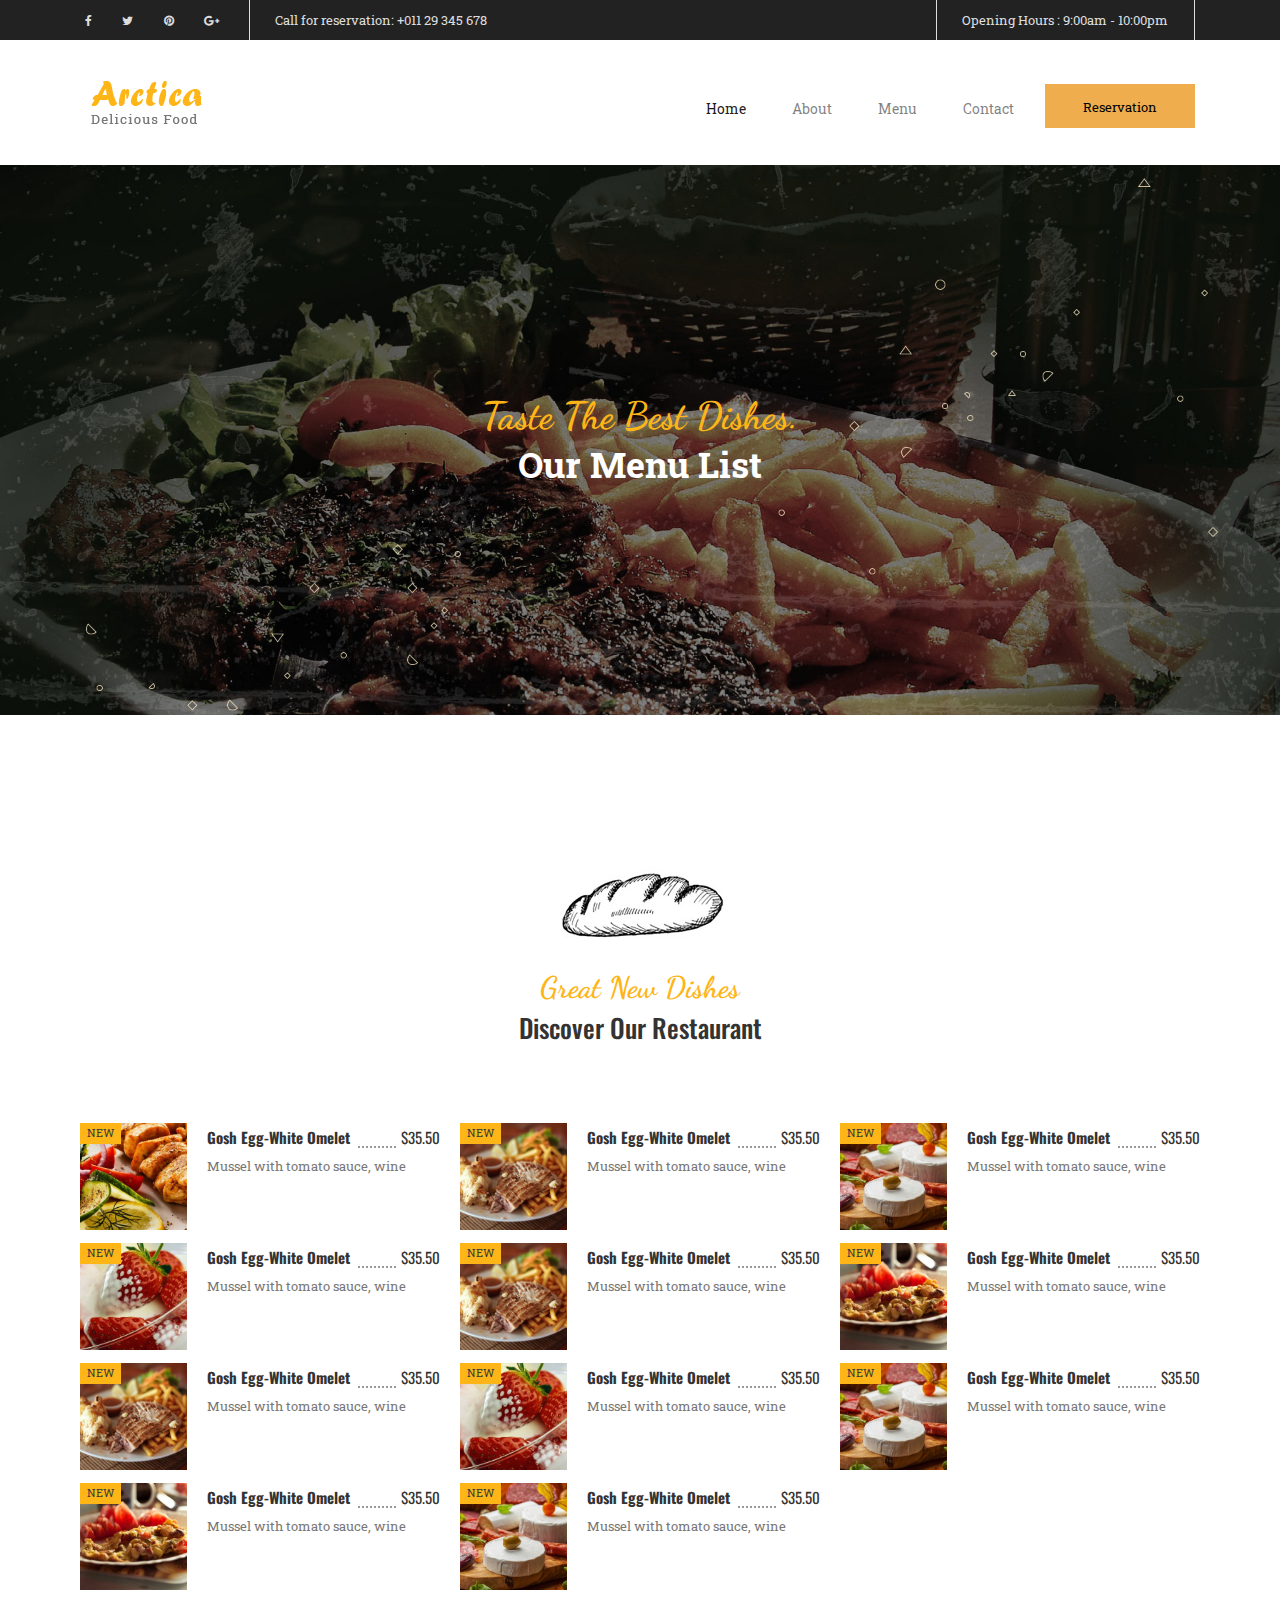
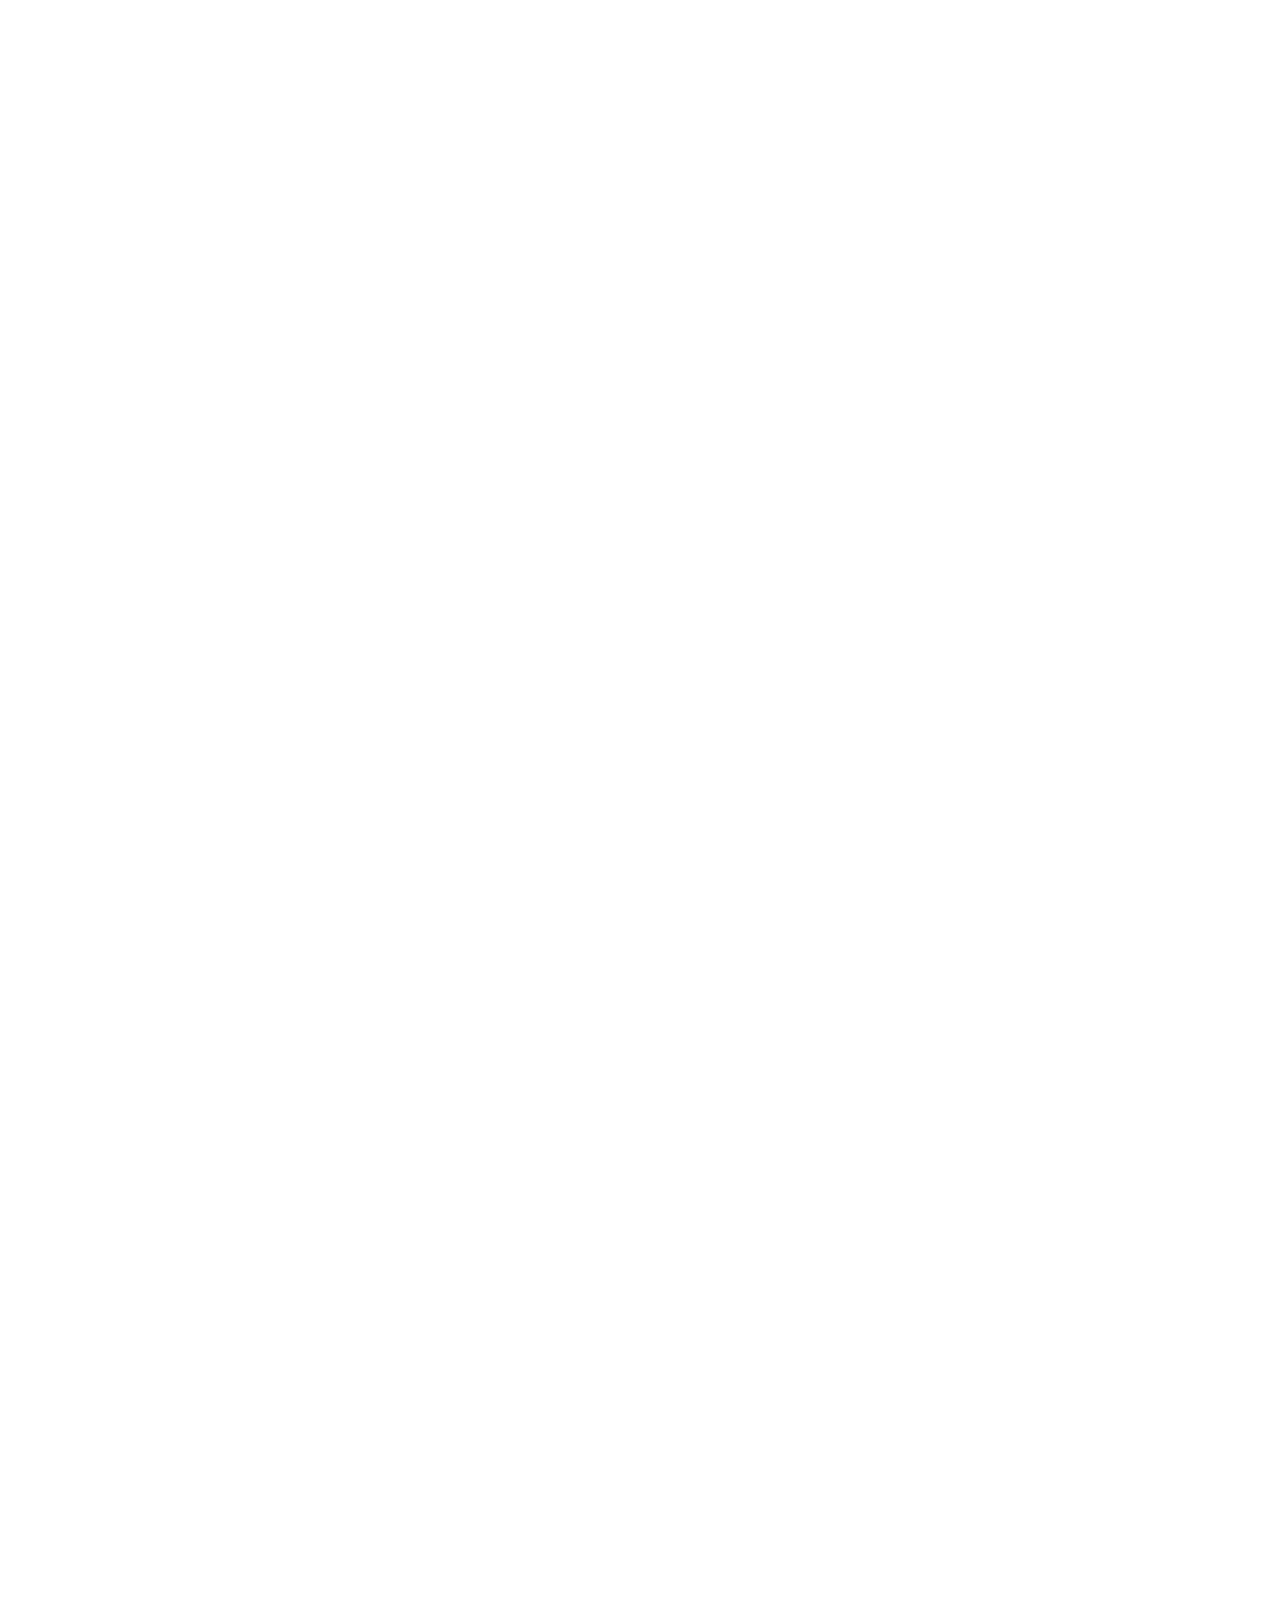
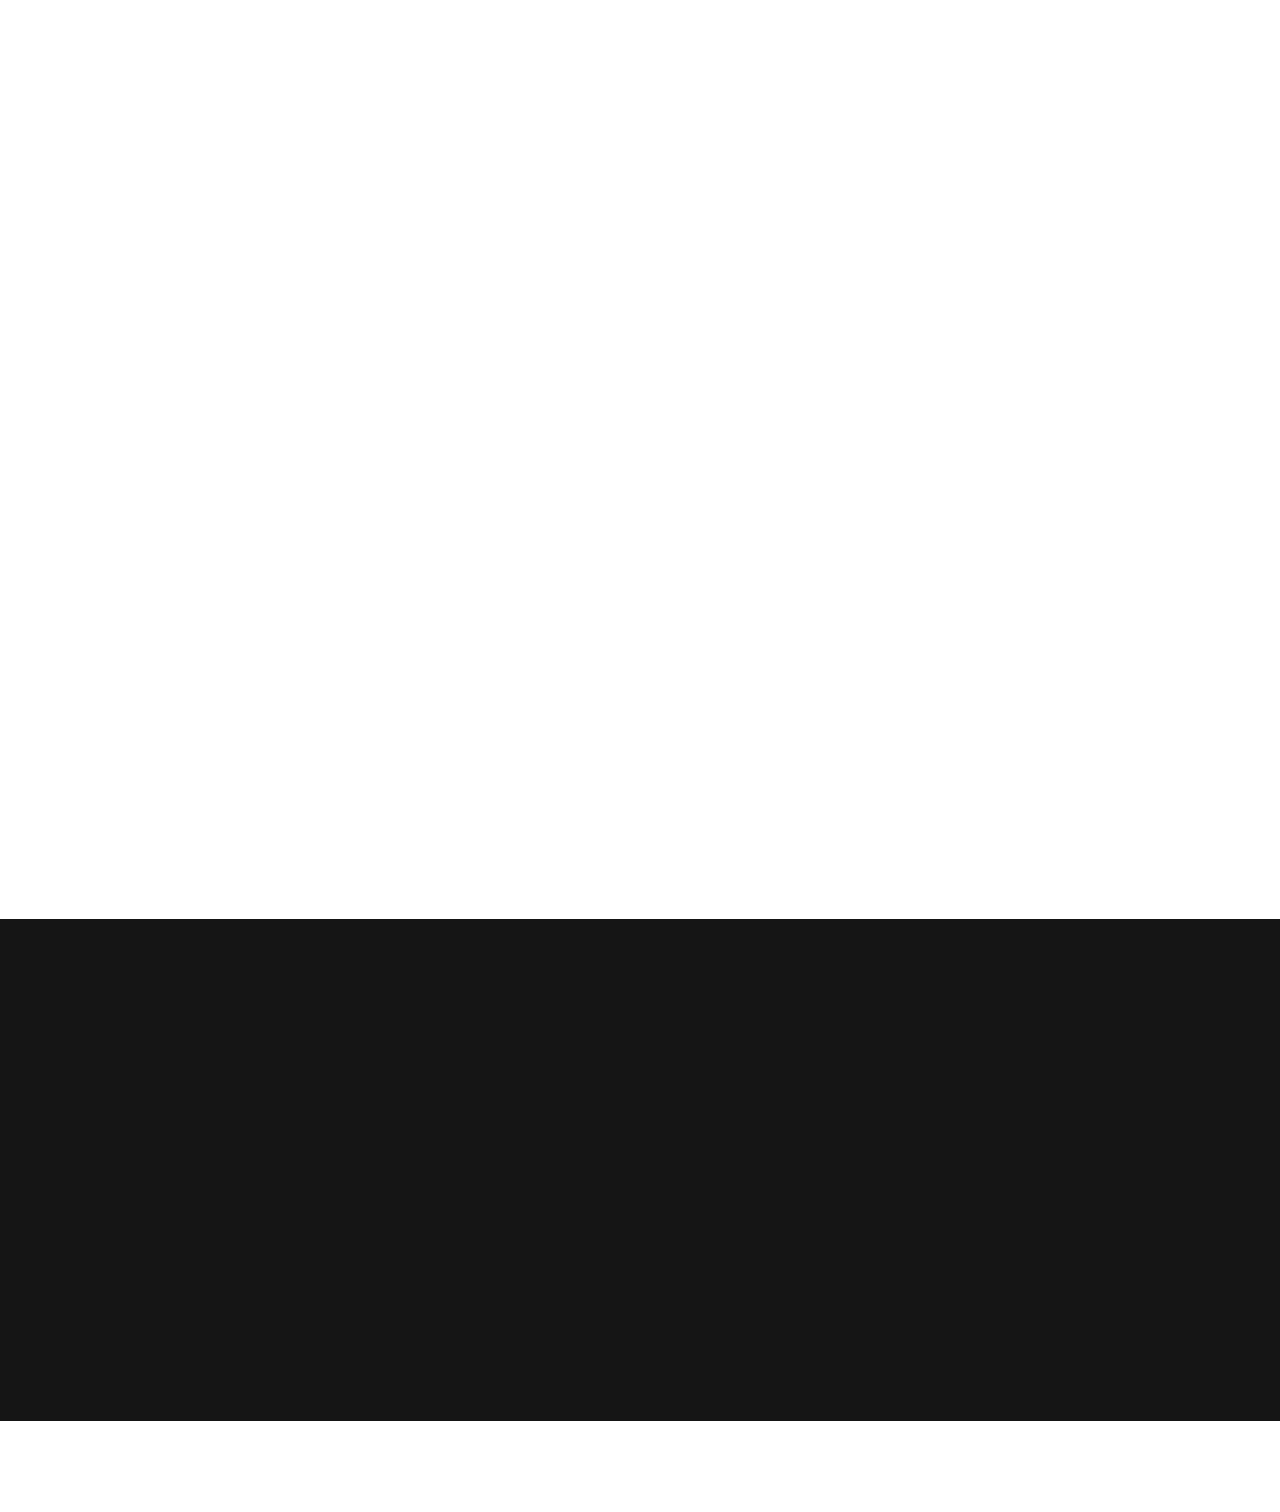
<file: thucdon.html>
<!DOCTYPE html>
<html lang="en"><head>
	<title> Artica - Thuc Don </title>
	<meta charset="utf-8">
	<meta name="viewport" content="width=device-width, initial-scale=1">  
	<link href="https://fonts.googleapis.com/css?family=Roboto+Slab:100,300,400,700&amp;subset=vietnamese" rel="stylesheet">
	<link href="https://fonts.googleapis.com/css?family=Oswald:300,400,700" rel="stylesheet">
	<link href="https://fonts.googleapis.com/css?family=Dancing+Script:400,700" rel="stylesheet">


	<script type="text/javascript" src="vendor/bootstrap.js"></script>


 	<script type="text/javascript" src="vendor/isotope.pkgd.min.js"></script>
 	<script type="text/javascript" src="vendor/imagesloaded.pkgd.min.js"></script>
 	<script type="text/javascript" src="1.js"></script>

	<link rel="stylesheet" href="vendor/bootstrap.css">
	<link rel="stylesheet" href="vendor/font-awesome.css">
	<link rel="stylesheet" href="1.css">
 </head>
<body >

		
 	<div class="topheader">
 		<div class="container">
 			<div class="row">
 				<div class="col-sm-6 wow jello">
 					<div class="mangxh float-sm-left text-xs-center text-sm-left">
						<a href=""><i class="fa fa-facebook"></i></a>
						<a href=""><i class="fa fa-twitter"></i></a>
						<a href=""><i class="fa fa-pinterest"></i></a>
						<a href=""><i class="fa fa-google-plus"></i></a>
 					 </div>
 					<div class="datban">
 						Call for reservation: +011 29 345 678
 					 </div>
 				</div>
 				<div class="col-sm-6 ">
 					<div class="datban openingtop float-sm-right text-sm-left text-xs-center">
 						Opening Hours : 9:00am - 10:00pm
 					</div>
 				</div>
 			</div> <!-- het row -->
 		</div> <!-- het container -->
 	</div> <!-- het topheader  -->
 	<div class="logovamenu">
	    <nav class="navbar navbar-light  fontroboto">
	    	<div class="container">    	
			      <button class="navbar-toggler hidden-sm-up" type="button" data-toggle="collapse" data-target="#mtren">
			       
			      </button>
			      <div class="collapse navbar-toggleable-xs" id="mtren">
			        <a class="navbar-brand text-xs-center text-sm-left" href="#"><img src="images/logo.png" alt=""></a>

			        <ul class="nav navbar-nav float-sm-right">
			          <li class="nav-item active">
			            <a class="nav-link" href="#">Home  </a>
			          </li>
			          <li class="nav-item">
			            <a class="nav-link" href="#">About</a>
			          </li>
			          <li class="nav-item">
			            <a class="nav-link" href="#">Menu</a>
			          </li>
			          <li class="nav-item">
			            <a class="nav-link" href="#">Contact</a>
			          </li>
			         <li class="nav-item datbanmenu">
			            <a class="nav-link btn btn-warning wow bounce" data-wow-iteration="3" href="#" >Reservation</a>
			          </li>
			        </ul>
			      </div>
	      </div> <!-- het container -->
	    </nav>
 	</div> <!-- het logo va menu --> 


	<div class="khoimenu wow fadeInUp bannerkieu2dong">  
 		<div class="tieudekhoimenu text-xs-center">
 			<div class="container">
 				<div class="row">
 					<div class="col-sm-8 push-sm-2">
 						<span class="tieudephu fontdancing">Taste The Best Dishes.</span>
 						<h3 class="tieudechinh fontroboto">Our Menu List</h3>
 					</div>
 				</div>
 			</div>
 			
 		</div>   <!-- HET TIEUDEKHOIMENU -->
 	</div>  <!-- HET KHOI MENU -->

 	<div class="thucdonct wow fadeInUp  tthucdon">
 		 <div class="container">
 		 	<div class="row">
 		 		<div class="col-sm-12 text-xs-center">
 		 			<div class="khoi2dong"> 
 		 				<p><img src="images/service1.jpg" alt="">						</p>
 						<span class="fontdancing">Great New Dishes </span>
 						<h2 class="fontoswarld">Discover Our Restaurant</h2>
 						 
  					</div>
 		 		</div>
 		 	</div>
 		 </div>
 		<div class="noidungct">
 			 <div class="container">
 			 	<div class="row nhieumon">
 			 		<div class="col-xs-12 col-sm-6 col-md-4   motmon sang">
 			 			<div class="row">
 			 				<div class="col-xs-3 col-sm-4">
 			 					<div class="anhmon">
 			 						<div class="tagnew">NEW</div>
 			 						<img src="images/1.jpg" alt="" class="img-fluid">
 			 					</div>

 			 					
 			 				</div>
 			 				<div class="col-xs-9 col-sm-8">
 			 					<div class="tenmon">
 			 						<div class="tren">
 			 							<span class="float-xs-right">$35.50</span>
 			 							<b class="ten">Gosh Egg-White Omelet</b>
 			 						</div>
 			 						<div class="duoi">
 			 							Mussel with tomato sauce, wine
 			 						</div>
 			 					</div>
 			 				</div>
 			 			</div> <!-- het row -->
 			 		</div>  <!-- het motmon -->
 			 		<div class="col-xs-12 col-sm-6 col-md-4   motmon toi">
 			 			<div class="row">
 			 				<div class="col-xs-3 col-sm-4">
 			 					<div class="anhmon">
 			 						<div class="tagnew">NEW</div>
 			 						<img src="images/2.jpg" alt="" class="img-fluid">
 			 					</div>

 			 					
 			 				</div>
 			 				<div class="col-xs-9 col-sm-8">
 			 					<div class="tenmon">
 			 						<div class="tren">
 			 							<span class="float-xs-right">$35.50</span>
 			 							<b class="ten">Gosh Egg-White Omelet</b>
 			 						</div>
 			 						<div class="duoi">
 			 							Mussel with tomato sauce, wine
 			 						</div>
 			 					</div>
 			 				</div>
 			 			</div> <!-- het row -->
 			 		</div>  <!-- het motmon -->
 			 		<div class="col-xs-12 col-sm-6 col-md-4   motmon trua">
 			 			<div class="row">
 			 				<div class="col-xs-3 col-sm-4">
 			 					<div class="anhmon">
 			 						<div class="tagnew">NEW</div>
 			 						<img src="images/3.jpg" alt="" class="img-fluid">
 			 					</div>

 			 					
 			 				</div>
 			 				<div class="col-xs-9 col-sm-8">
 			 					<div class="tenmon">
 			 						<div class="tren">
 			 							<span class="float-xs-right">$35.50</span>
 			 							<b class="ten">Gosh Egg-White Omelet</b>
 			 						</div>
 			 						<div class="duoi">
 			 							Mussel with tomato sauce, wine
 			 						</div>
 			 					</div>
 			 				</div>
 			 			</div> <!-- het row -->
 			 		</div>  <!-- het motmon -->
 			 		<div class="col-xs-12 col-sm-6 col-md-4   motmon sang">
 			 			<div class="row">
 			 				<div class="col-xs-3 col-sm-4">
 			 					<div class="anhmon">
 			 						<div class="tagnew">NEW</div>
 			 						<img src="images/4.jpg" alt="" class="img-fluid">
 			 					</div>

 			 					
 			 				</div>
 			 				<div class="col-xs-9 col-sm-8">
 			 					<div class="tenmon">
 			 						<div class="tren">
 			 							<span class="float-xs-right">$35.50</span>
 			 							<b class="ten">Gosh Egg-White Omelet</b>
 			 						</div>
 			 						<div class="duoi">
 			 							Mussel with tomato sauce, wine
 			 						</div>
 			 					</div>
 			 				</div>
 			 			</div> <!-- het row -->
 			 		</div>  <!-- het motmon -->
 			 		<div class="col-xs-12 col-sm-6 col-md-4   motmon trua">
 			 			<div class="row">
 			 				<div class="col-xs-3 col-sm-4">
 			 					<div class="anhmon">
 			 						<div class="tagnew">NEW</div>
 			 						<img src="images/5.jpg" alt="" class="img-fluid">
 			 					</div>

 			 					
 			 				</div>
 			 				<div class="col-xs-9 col-sm-8">
 			 					<div class="tenmon">
 			 						<div class="tren">
 			 							<span class="float-xs-right">$35.50</span>
 			 							<b class="ten">Gosh Egg-White Omelet</b>
 			 						</div>
 			 						<div class="duoi">
 			 							Mussel with tomato sauce, wine
 			 						</div>
 			 					</div>
 			 				</div>
 			 			</div> <!-- het row -->
 			 		</div>  <!-- het motmon -->
 			 		<div class="col-xs-12 col-sm-6 col-md-4   motmon toi">
 			 			<div class="row">
 			 				<div class="col-xs-3 col-sm-4">
 			 					<div class="anhmon">
 			 						<div class="tagnew">NEW</div>
 			 						<img src="images/6.jpg" alt="" class="img-fluid">
 			 					</div>

 			 					
 			 				</div>
 			 				<div class="col-xs-9 col-sm-8">
 			 					<div class="tenmon">
 			 						<div class="tren">
 			 							<span class="float-xs-right">$35.50</span>
 			 							<b class="ten">Gosh Egg-White Omelet</b>
 			 						</div>
 			 						<div class="duoi">
 			 							Mussel with tomato sauce, wine
 			 						</div>
 			 					</div>
 			 				</div>
 			 			</div> <!-- het row -->
 			 		</div>  <!-- het motmon -->
 			 	 <div class="col-xs-12 col-sm-6 col-md-4   motmon trua">
 			 			<div class="row">
 			 				<div class="col-xs-3 col-sm-4">
 			 					<div class="anhmon">
 			 						<div class="tagnew">NEW</div>
 			 						<img src="images/2.jpg" alt="" class="img-fluid">
 			 					</div>

 			 					
 			 				</div>
 			 				<div class="col-xs-9 col-sm-8">
 			 					<div class="tenmon">
 			 						<div class="tren">
 			 							<span class="float-xs-right">$35.50</span>
 			 							<b class="ten">Gosh Egg-White Omelet</b>
 			 						</div>
 			 						<div class="duoi">
 			 							Mussel with tomato sauce, wine
 			 						</div>
 			 					</div>
 			 				</div>
 			 			</div> <!-- het row -->
 			 		</div>  <!-- het motmon -->
 			 		<div class="col-xs-12 col-sm-6 col-md-4   motmon toi">
 			 			<div class="row">
 			 				<div class="col-xs-3 col-sm-4">
 			 					<div class="anhmon">
 			 						<div class="tagnew">NEW</div>
 			 						<img src="images/4.jpg" alt="" class="img-fluid">
 			 					</div>

 			 					
 			 				</div>
 			 				<div class="col-xs-9 col-sm-8">
 			 					<div class="tenmon">
 			 						<div class="tren">
 			 							<span class="float-xs-right">$35.50</span>
 			 							<b class="ten">Gosh Egg-White Omelet</b>
 			 						</div>
 			 						<div class="duoi">
 			 							Mussel with tomato sauce, wine
 			 						</div>
 			 					</div>
 			 				</div>
 			 			</div> <!-- het row -->
 			 		</div>  <!-- het motmon -->
 			 		<div class="col-xs-12 col-sm-6 col-md-4   motmon toi">
 			 			<div class="row">
 			 				<div class="col-xs-3 col-sm-4">
 			 					<div class="anhmon">
 			 						<div class="tagnew">NEW</div>
 			 						<img src="images/3.jpg" alt="" class="img-fluid">
 			 					</div>

 			 					
 			 				</div>
 			 				<div class="col-xs-9 col-sm-8">
 			 					<div class="tenmon">
 			 						<div class="tren">
 			 							<span class="float-xs-right">$35.50</span>
 			 							<b class="ten">Gosh Egg-White Omelet</b>
 			 						</div>
 			 						<div class="duoi">
 			 							Mussel with tomato sauce, wine
 			 						</div>
 			 					</div>
 			 				</div>
 			 			</div> <!-- het row -->
 			 		</div>  <!-- het motmon -->
 			 		<div class="col-xs-12 col-sm-6 col-md-4   motmon sang">
 			 			<div class="row">
 			 				<div class="col-xs-3 col-sm-4">
 			 					<div class="anhmon">
 			 						<div class="tagnew">NEW</div>
 			 						<img src="images/6.jpg" alt="" class="img-fluid">
 			 					</div>

 			 					
 			 				</div>
 			 				<div class="col-xs-9 col-sm-8">
 			 					<div class="tenmon">
 			 						<div class="tren">
 			 							<span class="float-xs-right">$35.50</span>
 			 							<b class="ten">Gosh Egg-White Omelet</b>
 			 						</div>
 			 						<div class="duoi">
 			 							Mussel with tomato sauce, wine
 			 						</div>
 			 					</div>
 			 				</div>
 			 			</div> <!-- het row -->
 			 		</div>  <!-- het motmon -->
 			 		<div class="col-xs-12 col-sm-6 col-md-4   motmon trua">
 			 			<div class="row">
 			 				<div class="col-xs-3 col-sm-4">
 			 					<div class="anhmon">
 			 						<div class="tagnew">NEW</div>
 			 						<img src="images/3.jpg" alt="" class="img-fluid">
 			 					</div>

 			 					
 			 				</div>
 			 				<div class="col-xs-9 col-sm-8">
 			 					<div class="tenmon">
 			 						<div class="tren">
 			 							<span class="float-xs-right">$35.50</span>
 			 							<b class="ten">Gosh Egg-White Omelet</b>
 			 						</div>
 			 						<div class="duoi">
 			 							Mussel with tomato sauce, wine
 			 						</div>
 			 					</div>
 			 				</div>
 			 			</div> <!-- het row -->
 			 		</div>  <!-- het motmon -->


 			 	</div> <!-- het row -->
 			 </div>  <!-- het container -->
 			 
 		</div>  <!-- het noidungct -->
 	</div>  <!-- HET THUCDONCT -->
   
	<div class="khoimenu wow fadeInUp bannerkieu2dong">  
 		<div class="tieudekhoimenu text-xs-center">
 			<div class="container">
 				<div class="row">
 					<div class="col-sm-8 push-sm-2">
 					 	<div><img src="images/3contom.png" alt=""></div>

 						<span class="tieudephu fontdancing">With Meat, Fish or Vegetables</span>
 						<h3 class="tieudechinh fontroboto">Special Lunch Menu Items</h3>
 					</div>
 				</div>
 			</div>
 			
 		</div>   <!-- HET TIEUDEKHOIMENU -->
 	</div>  <!-- HET KHOI MENU -->

 	<div class="thucdonct wow fadeInUp  tthucdon">
 		 
 		<div class="noidungct  mt-3">
 			 <div class="container">
 			 	<div class="row nhieumon">
 			 		<div class="col-xs-12 col-sm-6 col-md-4   motmon sang">
 			 			<div class="row">
 			 				<div class="col-xs-3 col-sm-4">
 			 					<div class="anhmon">
 			 						<div class="tagnew">NEW</div>
 			 						<img src="images/1.jpg" alt="" class="img-fluid">
 			 					</div>

 			 					
 			 				</div>
 			 				<div class="col-xs-9 col-sm-8">
 			 					<div class="tenmon">
 			 						<div class="tren">
 			 							<span class="float-xs-right">$35.50</span>
 			 							<b class="ten">Gosh Egg-White Omelet</b>
 			 						</div>
 			 						<div class="duoi">
 			 							Mussel with tomato sauce, wine
 			 						</div>
 			 					</div>
 			 				</div>
 			 			</div> <!-- het row -->
 			 		</div>  <!-- het motmon -->
 			 		<div class="col-xs-12 col-sm-6 col-md-4   motmon toi">
 			 			<div class="row">
 			 				<div class="col-xs-3 col-sm-4">
 			 					<div class="anhmon">
 			 						<div class="tagnew">NEW</div>
 			 						<img src="images/2.jpg" alt="" class="img-fluid">
 			 					</div>

 			 					
 			 				</div>
 			 				<div class="col-xs-9 col-sm-8">
 			 					<div class="tenmon">
 			 						<div class="tren">
 			 							<span class="float-xs-right">$35.50</span>
 			 							<b class="ten">Gosh Egg-White Omelet</b>
 			 						</div>
 			 						<div class="duoi">
 			 							Mussel with tomato sauce, wine
 			 						</div>
 			 					</div>
 			 				</div>
 			 			</div> <!-- het row -->
 			 		</div>  <!-- het motmon -->
 			 		<div class="col-xs-12 col-sm-6 col-md-4   motmon trua">
 			 			<div class="row">
 			 				<div class="col-xs-3 col-sm-4">
 			 					<div class="anhmon">
 			 						<div class="tagnew">NEW</div>
 			 						<img src="images/3.jpg" alt="" class="img-fluid">
 			 					</div>

 			 					
 			 				</div>
 			 				<div class="col-xs-9 col-sm-8">
 			 					<div class="tenmon">
 			 						<div class="tren">
 			 							<span class="float-xs-right">$35.50</span>
 			 							<b class="ten">Gosh Egg-White Omelet</b>
 			 						</div>
 			 						<div class="duoi">
 			 							Mussel with tomato sauce, wine
 			 						</div>
 			 					</div>
 			 				</div>
 			 			</div> <!-- het row -->
 			 		</div>  <!-- het motmon -->
 			 		<div class="col-xs-12 col-sm-6 col-md-4   motmon sang">
 			 			<div class="row">
 			 				<div class="col-xs-3 col-sm-4">
 			 					<div class="anhmon">
 			 						<div class="tagnew">NEW</div>
 			 						<img src="images/4.jpg" alt="" class="img-fluid">
 			 					</div>

 			 					
 			 				</div>
 			 				<div class="col-xs-9 col-sm-8">
 			 					<div class="tenmon">
 			 						<div class="tren">
 			 							<span class="float-xs-right">$35.50</span>
 			 							<b class="ten">Gosh Egg-White Omelet</b>
 			 						</div>
 			 						<div class="duoi">
 			 							Mussel with tomato sauce, wine
 			 						</div>
 			 					</div>
 			 				</div>
 			 			</div> <!-- het row -->
 			 		</div>  <!-- het motmon -->
 			 		<div class="col-xs-12 col-sm-6 col-md-4   motmon trua">
 			 			<div class="row">
 			 				<div class="col-xs-3 col-sm-4">
 			 					<div class="anhmon">
 			 						<div class="tagnew">NEW</div>
 			 						<img src="images/5.jpg" alt="" class="img-fluid">
 			 					</div>

 			 					
 			 				</div>
 			 				<div class="col-xs-9 col-sm-8">
 			 					<div class="tenmon">
 			 						<div class="tren">
 			 							<span class="float-xs-right">$35.50</span>
 			 							<b class="ten">Gosh Egg-White Omelet</b>
 			 						</div>
 			 						<div class="duoi">
 			 							Mussel with tomato sauce, wine
 			 						</div>
 			 					</div>
 			 				</div>
 			 			</div> <!-- het row -->
 			 		</div>  <!-- het motmon -->
 			 		<div class="col-xs-12 col-sm-6 col-md-4   motmon toi">
 			 			<div class="row">
 			 				<div class="col-xs-3 col-sm-4">
 			 					<div class="anhmon">
 			 						<div class="tagnew">NEW</div>
 			 						<img src="images/6.jpg" alt="" class="img-fluid">
 			 					</div>

 			 					
 			 				</div>
 			 				<div class="col-xs-9 col-sm-8">
 			 					<div class="tenmon">
 			 						<div class="tren">
 			 							<span class="float-xs-right">$35.50</span>
 			 							<b class="ten">Gosh Egg-White Omelet</b>
 			 						</div>
 			 						<div class="duoi">
 			 							Mussel with tomato sauce, wine
 			 						</div>
 			 					</div>
 			 				</div>
 			 			</div> <!-- het row -->
 			 		</div>  <!-- het motmon -->
 			 	 <div class="col-xs-12 col-sm-6 col-md-4   motmon trua">
 			 			<div class="row">
 			 				<div class="col-xs-3 col-sm-4">
 			 					<div class="anhmon">
 			 						<div class="tagnew">NEW</div>
 			 						<img src="images/2.jpg" alt="" class="img-fluid">
 			 					</div>

 			 					
 			 				</div>
 			 				<div class="col-xs-9 col-sm-8">
 			 					<div class="tenmon">
 			 						<div class="tren">
 			 							<span class="float-xs-right">$35.50</span>
 			 							<b class="ten">Gosh Egg-White Omelet</b>
 			 						</div>
 			 						<div class="duoi">
 			 							Mussel with tomato sauce, wine
 			 						</div>
 			 					</div>
 			 				</div>
 			 			</div> <!-- het row -->
 			 		</div>  <!-- het motmon -->
 			 		<div class="col-xs-12 col-sm-6 col-md-4   motmon toi">
 			 			<div class="row">
 			 				<div class="col-xs-3 col-sm-4">
 			 					<div class="anhmon">
 			 						<div class="tagnew">NEW</div>
 			 						<img src="images/4.jpg" alt="" class="img-fluid">
 			 					</div>

 			 					
 			 				</div>
 			 				<div class="col-xs-9 col-sm-8">
 			 					<div class="tenmon">
 			 						<div class="tren">
 			 							<span class="float-xs-right">$35.50</span>
 			 							<b class="ten">Gosh Egg-White Omelet</b>
 			 						</div>
 			 						<div class="duoi">
 			 							Mussel with tomato sauce, wine
 			 						</div>
 			 					</div>
 			 				</div>
 			 			</div> <!-- het row -->
 			 		</div>  <!-- het motmon -->
 			 		<div class="col-xs-12 col-sm-6 col-md-4   motmon toi">
 			 			<div class="row">
 			 				<div class="col-xs-3 col-sm-4">
 			 					<div class="anhmon">
 			 						<div class="tagnew">NEW</div>
 			 						<img src="images/3.jpg" alt="" class="img-fluid">
 			 					</div>

 			 					
 			 				</div>
 			 				<div class="col-xs-9 col-sm-8">
 			 					<div class="tenmon">
 			 						<div class="tren">
 			 							<span class="float-xs-right">$35.50</span>
 			 							<b class="ten">Gosh Egg-White Omelet</b>
 			 						</div>
 			 						<div class="duoi">
 			 							Mussel with tomato sauce, wine
 			 						</div>
 			 					</div>
 			 				</div>
 			 			</div> <!-- het row -->
 			 		</div>  <!-- het motmon -->
 			 		<div class="col-xs-12 col-sm-6 col-md-4   motmon sang">
 			 			<div class="row">
 			 				<div class="col-xs-3 col-sm-4">
 			 					<div class="anhmon">
 			 						<div class="tagnew">NEW</div>
 			 						<img src="images/6.jpg" alt="" class="img-fluid">
 			 					</div>

 			 					
 			 				</div>
 			 				<div class="col-xs-9 col-sm-8">
 			 					<div class="tenmon">
 			 						<div class="tren">
 			 							<span class="float-xs-right">$35.50</span>
 			 							<b class="ten">Gosh Egg-White Omelet</b>
 			 						</div>
 			 						<div class="duoi">
 			 							Mussel with tomato sauce, wine
 			 						</div>
 			 					</div>
 			 				</div>
 			 			</div> <!-- het row -->
 			 		</div>  <!-- het motmon -->
 			 		<div class="col-xs-12 col-sm-6 col-md-4   motmon trua">
 			 			<div class="row">
 			 				<div class="col-xs-3 col-sm-4">
 			 					<div class="anhmon">
 			 						<div class="tagnew">NEW</div>
 			 						<img src="images/3.jpg" alt="" class="img-fluid">
 			 					</div>

 			 					
 			 				</div>
 			 				<div class="col-xs-9 col-sm-8">
 			 					<div class="tenmon">
 			 						<div class="tren">
 			 							<span class="float-xs-right">$35.50</span>
 			 							<b class="ten">Gosh Egg-White Omelet</b>
 			 						</div>
 			 						<div class="duoi">
 			 							Mussel with tomato sauce, wine
 			 						</div>
 			 					</div>
 			 				</div>
 			 			</div> <!-- het row -->
 			 		</div>  <!-- het motmon -->


 			 	</div> <!-- het row -->
 			 </div>  <!-- het container -->
 			 
 		</div>  <!-- het noidungct -->
 	</div>  <!-- HET THUCDONCT -->
   
	<div class="khoimenu wow fadeInUp bannerkieu2dong">  
 		<div class="tieudekhoimenu text-xs-center">
 			<div class="container">
 				<div class="row">
 					<div class="col-sm-8 push-sm-2">
 						<div><img src="images/nuocchanh.png" alt=""></div>
 						<span class="tieudephu fontdancing">Our Fresh And Healthy </span>
 						<h3 class="tieudechinh fontroboto">Special Dinner Menu Items</h3>
 					</div>
 				</div>
 			</div>
 			
 		</div>   <!-- HET TIEUDEKHOIMENU -->
 	</div>  <!-- HET KHOI MENU -->

 	<div class="thucdonct wow fadeInUp  tthucdon">
 		 
 		<div class="noidungct mt-3">
 			 <div class="container">
 			 	<div class="row nhieumon">
 			 		<div class="col-xs-12 col-sm-6 col-md-4   motmon sang">
 			 			<div class="row">
 			 				<div class="col-xs-3 col-sm-4">
 			 					<div class="anhmon">
 			 						<div class="tagnew">NEW</div>
 			 						<img src="images/1.jpg" alt="" class="img-fluid">
 			 					</div>

 			 					
 			 				</div>
 			 				<div class="col-xs-9 col-sm-8">
 			 					<div class="tenmon">
 			 						<div class="tren">
 			 							<span class="float-xs-right">$35.50</span>
 			 							<b class="ten">Gosh Egg-White Omelet</b>
 			 						</div>
 			 						<div class="duoi">
 			 							Mussel with tomato sauce, wine
 			 						</div>
 			 					</div>
 			 				</div>
 			 			</div> <!-- het row -->
 			 		</div>  <!-- het motmon -->
 			 		<div class="col-xs-12 col-sm-6 col-md-4   motmon toi">
 			 			<div class="row">
 			 				<div class="col-xs-3 col-sm-4">
 			 					<div class="anhmon">
 			 						<div class="tagnew">NEW</div>
 			 						<img src="images/2.jpg" alt="" class="img-fluid">
 			 					</div>

 			 					
 			 				</div>
 			 				<div class="col-xs-9 col-sm-8">
 			 					<div class="tenmon">
 			 						<div class="tren">
 			 							<span class="float-xs-right">$35.50</span>
 			 							<b class="ten">Gosh Egg-White Omelet</b>
 			 						</div>
 			 						<div class="duoi">
 			 							Mussel with tomato sauce, wine
 			 						</div>
 			 					</div>
 			 				</div>
 			 			</div> <!-- het row -->
 			 		</div>  <!-- het motmon -->
 			 		<div class="col-xs-12 col-sm-6 col-md-4   motmon trua">
 			 			<div class="row">
 			 				<div class="col-xs-3 col-sm-4">
 			 					<div class="anhmon">
 			 						<div class="tagnew">NEW</div>
 			 						<img src="images/3.jpg" alt="" class="img-fluid">
 			 					</div>

 			 					
 			 				</div>
 			 				<div class="col-xs-9 col-sm-8">
 			 					<div class="tenmon">
 			 						<div class="tren">
 			 							<span class="float-xs-right">$35.50</span>
 			 							<b class="ten">Gosh Egg-White Omelet</b>
 			 						</div>
 			 						<div class="duoi">
 			 							Mussel with tomato sauce, wine
 			 						</div>
 			 					</div>
 			 				</div>
 			 			</div> <!-- het row -->
 			 		</div>  <!-- het motmon -->
 			 		<div class="col-xs-12 col-sm-6 col-md-4   motmon sang">
 			 			<div class="row">
 			 				<div class="col-xs-3 col-sm-4">
 			 					<div class="anhmon">
 			 						<div class="tagnew">NEW</div>
 			 						<img src="images/4.jpg" alt="" class="img-fluid">
 			 					</div>

 			 					
 			 				</div>
 			 				<div class="col-xs-9 col-sm-8">
 			 					<div class="tenmon">
 			 						<div class="tren">
 			 							<span class="float-xs-right">$35.50</span>
 			 							<b class="ten">Gosh Egg-White Omelet</b>
 			 						</div>
 			 						<div class="duoi">
 			 							Mussel with tomato sauce, wine
 			 						</div>
 			 					</div>
 			 				</div>
 			 			</div> <!-- het row -->
 			 		</div>  <!-- het motmon -->
 			 		<div class="col-xs-12 col-sm-6 col-md-4   motmon trua">
 			 			<div class="row">
 			 				<div class="col-xs-3 col-sm-4">
 			 					<div class="anhmon">
 			 						<div class="tagnew">NEW</div>
 			 						<img src="images/5.jpg" alt="" class="img-fluid">
 			 					</div>

 			 					
 			 				</div>
 			 				<div class="col-xs-9 col-sm-8">
 			 					<div class="tenmon">
 			 						<div class="tren">
 			 							<span class="float-xs-right">$35.50</span>
 			 							<b class="ten">Gosh Egg-White Omelet</b>
 			 						</div>
 			 						<div class="duoi">
 			 							Mussel with tomato sauce, wine
 			 						</div>
 			 					</div>
 			 				</div>
 			 			</div> <!-- het row -->
 			 		</div>  <!-- het motmon -->
 			 		<div class="col-xs-12 col-sm-6 col-md-4   motmon toi">
 			 			<div class="row">
 			 				<div class="col-xs-3 col-sm-4">
 			 					<div class="anhmon">
 			 						<div class="tagnew">NEW</div>
 			 						<img src="images/6.jpg" alt="" class="img-fluid">
 			 					</div>

 			 					
 			 				</div>
 			 				<div class="col-xs-9 col-sm-8">
 			 					<div class="tenmon">
 			 						<div class="tren">
 			 							<span class="float-xs-right">$35.50</span>
 			 							<b class="ten">Gosh Egg-White Omelet</b>
 			 						</div>
 			 						<div class="duoi">
 			 							Mussel with tomato sauce, wine
 			 						</div>
 			 					</div>
 			 				</div>
 			 			</div> <!-- het row -->
 			 		</div>  <!-- het motmon -->
 			 	 <div class="col-xs-12 col-sm-6 col-md-4   motmon trua">
 			 			<div class="row">
 			 				<div class="col-xs-3 col-sm-4">
 			 					<div class="anhmon">
 			 						<div class="tagnew">NEW</div>
 			 						<img src="images/2.jpg" alt="" class="img-fluid">
 			 					</div>

 			 					
 			 				</div>
 			 				<div class="col-xs-9 col-sm-8">
 			 					<div class="tenmon">
 			 						<div class="tren">
 			 							<span class="float-xs-right">$35.50</span>
 			 							<b class="ten">Gosh Egg-White Omelet</b>
 			 						</div>
 			 						<div class="duoi">
 			 							Mussel with tomato sauce, wine
 			 						</div>
 			 					</div>
 			 				</div>
 			 			</div> <!-- het row -->
 			 		</div>  <!-- het motmon -->
 			 		<div class="col-xs-12 col-sm-6 col-md-4   motmon toi">
 			 			<div class="row">
 			 				<div class="col-xs-3 col-sm-4">
 			 					<div class="anhmon">
 			 						<div class="tagnew">NEW</div>
 			 						<img src="images/4.jpg" alt="" class="img-fluid">
 			 					</div>

 			 					
 			 				</div>
 			 				<div class="col-xs-9 col-sm-8">
 			 					<div class="tenmon">
 			 						<div class="tren">
 			 							<span class="float-xs-right">$35.50</span>
 			 							<b class="ten">Gosh Egg-White Omelet</b>
 			 						</div>
 			 						<div class="duoi">
 			 							Mussel with tomato sauce, wine
 			 						</div>
 			 					</div>
 			 				</div>
 			 			</div> <!-- het row -->
 			 		</div>  <!-- het motmon -->
 			 		<div class="col-xs-12 col-sm-6 col-md-4   motmon toi">
 			 			<div class="row">
 			 				<div class="col-xs-3 col-sm-4">
 			 					<div class="anhmon">
 			 						<div class="tagnew">NEW</div>
 			 						<img src="images/3.jpg" alt="" class="img-fluid">
 			 					</div>

 			 					
 			 				</div>
 			 				<div class="col-xs-9 col-sm-8">
 			 					<div class="tenmon">
 			 						<div class="tren">
 			 							<span class="float-xs-right">$35.50</span>
 			 							<b class="ten">Gosh Egg-White Omelet</b>
 			 						</div>
 			 						<div class="duoi">
 			 							Mussel with tomato sauce, wine
 			 						</div>
 			 					</div>
 			 				</div>
 			 			</div> <!-- het row -->
 			 		</div>  <!-- het motmon -->
 			 		<div class="col-xs-12 col-sm-6 col-md-4   motmon sang">
 			 			<div class="row">
 			 				<div class="col-xs-3 col-sm-4">
 			 					<div class="anhmon">
 			 						<div class="tagnew">NEW</div>
 			 						<img src="images/6.jpg" alt="" class="img-fluid">
 			 					</div>

 			 					
 			 				</div>
 			 				<div class="col-xs-9 col-sm-8">
 			 					<div class="tenmon">
 			 						<div class="tren">
 			 							<span class="float-xs-right">$35.50</span>
 			 							<b class="ten">Gosh Egg-White Omelet</b>
 			 						</div>
 			 						<div class="duoi">
 			 							Mussel with tomato sauce, wine
 			 						</div>
 			 					</div>
 			 				</div>
 			 			</div> <!-- het row -->
 			 		</div>  <!-- het motmon -->
 			 		<div class="col-xs-12 col-sm-6 col-md-4   motmon trua">
 			 			<div class="row">
 			 				<div class="col-xs-3 col-sm-4">
 			 					<div class="anhmon">
 			 						<div class="tagnew">NEW</div>
 			 						<img src="images/3.jpg" alt="" class="img-fluid">
 			 					</div>

 			 					
 			 				</div>
 			 				<div class="col-xs-9 col-sm-8">
 			 					<div class="tenmon">
 			 						<div class="tren">
 			 							<span class="float-xs-right">$35.50</span>
 			 							<b class="ten">Gosh Egg-White Omelet</b>
 			 						</div>
 			 						<div class="duoi">
 			 							Mussel with tomato sauce, wine
 			 						</div>
 			 					</div>
 			 				</div>
 			 			</div> <!-- het row -->
 			 		</div>  <!-- het motmon -->


 			 	</div> <!-- het row -->
 			 </div>  <!-- het container -->
 			 
 		</div>  <!-- het noidungct -->
 	</div>  <!-- HET THUCDONCT -->
   
	<div class="footertop">
		<div class="container">
			<div class="row">
				<div class="col-sm-3 cotf1 mb-2 wow fadeInUp" data-wow-delay="0s">
					<a href=""><img src="images/logofoot.png" alt="" class="logof"></a>
					<p>Marsh mallow muffin soufflé jelly-o tart cake Marshmallow macaroon jelly jubes dont tiramisu croissant cake.</p>
					<div class="motdong">
						<i class="fa fa-paper-plane-o"></i>
						<span class="textmd">Address : 44 New Design Street,<br>
						Melbourne 005</span>
					</div>
					<div class="motdong">
						<i class="fa fa-phone"></i>
						<span class="textmd">Phone : (01) 800 433 633</span>
					</div>
					<div class="motdong">
						<i class="fa fa-envelope-o"></i>
						<span class="textmd">Email : info@Example.com</span>
					</div>
					

				</div>  <!-- HET COTF1 -->
				<div class="col-sm-2 push-sm-1 cotf2 mb-2  wow fadeInUp" data-wow-delay="0.1s">
					<h2 class="tdft">Userfull Link </h2>
					<ul>
						<li><a href="">About company </a></li>
						<li><a href="">Reservation  </a></li>
						<li><a href="">Help center  </a></li>
						<li><a href="">Our Blog  </a></li>
						<li><a href="">Careers  </a></li>
						<li><a href="">Contact us  </a></li>
					</ul>
				</div>  <!-- HET COTF2 -->
				<div class="col-sm-3  cotf3 mb-2 wow  fadeInUp" data-wow-delay="0.2s">
					<h2 class="tdft">Userfull Link 2 </h2>
					<ul>
						<li><a href="">About company </a></li>
						<li><a href="">Reservation  </a></li>
						<li><a href="">Help center  </a></li>
						<li><a href="">Our Blog  </a></li>
						<li><a href="">Careers  </a></li>
						<li><a href="">Contact us  </a></li>
					</ul>
				</div>  <!-- HET COTF3 -->
				<div class="col-sm-3  cotf4 wow  fadeInUp" data-wow-delay="0.3s">
					<h2 class="tdft">Openning hours </h2>
					<div class="openning1">
						<div class="phai float-xs-right">9:00 am - 23:00 pm</div>
						<div class="trai">Mon — Fri</div>
					</div>
					 <div class="openning1">
						<div class="phai float-xs-right">10:00 am - 23:00 pm</div>
						<div class="trai">Saturday </div>
					</div>
					 <div class="openning1">
						<div class="phai float-xs-right">10:00 am - 23:00 pm</div>
						<div class="trai">Sunday   </div>
					</div>
					 
					<p>Note: Arctica Restaurant is closed on holidays.</p>
				</div>  <!-- HET COTF4 -->
				
			</div>
		</div>
	</div>  <!-- HET FOOTERTOP -->

	<div class="footerbottom text-xs-center fontroboto wow  fadeInUp" data-wow-delay="0s">
		 Copyrights © 2015  All Rights Reserved. 
	</div>

</body>
</html>
</file>
<file: 1.css>
.fontroboto {   font-family: 'Roboto Slab', serif;}

.formdatban h2.text-xs-center.fontroboto {
    font-size: 22px;
    color: #333;
    padding-bottom: 60px;
}

.thongtindatban.fontroboto {
    border-bottom: 1px solid #e4e4e4;
    padding-bottom: 61px;
    margin-bottom: 53px;
}

.thongtindatban.fontroboto h2 {
    font-size: 26px;
    color: #333;
}

h3.tieudechinh.fontroboto {
    font-size: 36px;
    font-weight: bold;
}

.fontoswarld{font-family: 'Oswald', sans-serif;}

a.tieudetin1.fontoswarld {}

.dtdb.fontoswarld {
    font-weight: bold;
    font-size: 25px;
}
.fontdancing{font-family: 'Dancing Script', cursive;}

.sloganhome h3.fontdancing {
    font-size: 36px;
    color: #feb518;
    line-height: 50px;
}

h3.fontdancing {}
.chu p {
    font-family: 'Roboto Slab', serif;
    font-size: 14px;
    color: white;
    width: 625px;
}
/*TOP HEADER */
.datban {
    border-left: 1px solid #ddd;
    float: left;
    margin-left: 17px;
    padding-left: 25px;
    font-family: 'Roboto Slab', serif;
    font-size: 13px;
    color: #ddd;
}

.datban.openingtop.float-sm-right {
    border-right: 1px solid #ddd;
    padding-right: 26px;
}

.datban.openingtop.float-xs-right {
    border-right: 1px solid #ddd;
    padding-right: 26px;
}

.mangxh a:nth-child(1) {
    padding-left: 0;
}

.mangxh a {
    color: #dddddd;
    font-size: 12px;
    padding: 0 13px;
}

body {}

.topheader {
    background: #222222;
    height: 40px;
    color: white;
    line-height: 40px;
} 
/*END TOPHEADER*/
/*BEGIN MENU & LOGO */


a.nutslide.btn.btn-warning {
    border-radius: 0;
    width: 165px;
    height: 50px;
    color: black;
    line-height: 50px;
    padding: 0;
    font-size: 14px;
}

.chu {
    position: absolute;
    color: white;
    margin-left: 14%;
    background: url(images/icon1.png) no-repeat left top;
    padding-top: 168px;
    top: 58px;
}

.chu h2 {
    font-size: 50px;
}

a.nav-link {
    color: #777;
    font-size: 14px;
    margin-top: 43px;
    padding: 0 15px;
}

.datbanmenu a.nav-link.btn.btn-warning,.datban2 {
    border-radius: 0px;
    font-size: 13px;
    color: black;
    width: 150px;
    line-height: 44px;
    text-align: center;
    display: inline-block;
    height: 44px;
    padding: 0;
    transform: translateY(-7px);
}

a.btn.btn-warning.datban2 {}

a.btn.btn-warning.datban2 {
    font-weight: bold;
    /* padding: 20px 68px; */
    height: 50px;
    width: 160px;
    font-weight: bold;
    font-family: roboto slab;
    text-transform: uppercase;
    margin-top: 40px;
    line-height: 50px;
}
/*END MENU & LOGO*/
 /*KHOI 3 DICH VU */

a.readmore {
    color: #333;
    font-size: 14px;
    text-align: center;
    display: block;
    padding-top: 29px;
    font-family: 'Roboto Slab', serif;
    padding-bottom: 40px;
}

.badichvu h3 a {
    font-size: 20px;
    font-family: 'Oswald', sans-serif;
    color: #333;
    display: block;
    padding-top: 25px;
    padding-bottom: 15px;
    text-align: center;
}

.badichvu p {
    font-family: 'Roboto Slab', serif;
    font-size: 14px;
    line-height: 24px;
    color: #777;
    text-align: center;
}

.badichvu {
    padding-top: 121px;
}

.badichvu.badichvuabout {
    padding-top: 107px;
}
 /*END KHOI 3 DICH VU */


/*KHOI MENU */

span.tieudephu {
    font-weight: 700;
    font-size: 38px;
    color: #feb518;
}

.tieudekhoimenu .container {
    display: table-cell;
    vertical-align: middle;
}

.tieudekhoimenu.text-xs-center {
    display: table;
    margin: auto;
    height: 550px;
}

.khoimenu {}

.khoimenu {
    background: url(images/slide03.jpg);
    background-size: cover;
    color: white;
}


 /*END KHOI MENU */

.thucdonct {}

.thucdonct.tthucdon {
    padding-bottom: 120px;
}
.thucdonct  .tieudect {
    height:40px;
    line-height: 40px;
    /* background:brown; */
    margin-bottom: 120px;
    margin-top: -46px;
}
.thucdonct  .noidungct {
    height:auto;
    position: relative;
}
.thucdonct  .noidungct .noidung {
    height:400px;
    border:1px solid gold;
    position: absolute;
    top:0px;

    opacity:0;
    visibility: hidden;

}
 /*HIEU UNG */


 /*css cho hieu ung loc menu */


a.rm.fontroboto {
    text-decoration: none;
    color: #333;
    font-weight: bold;
    font-size: 14px;
}

.docthem {
    height: 40px;
    border-top: 1px dashed gray;
    padding-top: 6px;
    color: #777;
    font-size: 14px;
    margin-top: 27px;
    padding-top: 17px;
}

.mottinchuan p.fontroboto {
    color: #777;
    line-height: 24px;
    font-size: 14px;
}

.ngaythang1 {
    line-height: 24px;
    font-size: 17px;
    display: inline-block;
    font-family: roboto slab;
    color: #777;
    padding-bottom: 19px;
}

a.tieudetin1.fontoswarld {
    color: black;
    font-size: 18px;
    padding: 26px 0 12px 0;
    display: block;
}

.tdtintuchome h2 {font-size: 24px;color: #333;margin-bottom: 55px;}

.tdtintuchome  .fontdancing {
    font-size: 40px;
    color: #feb518;
}

.tintuchome {
    padding: 120px 0;
}

.mottinchuan img {
    width: 100%;
}

.phanhoinguoidung ol.carousel-indicators {
    bottom: -59px;
}

b.fontdancing.tennguoi {
    font-size: 36px;
    color: #feb518;
    margin-top: 23px;
    display: inline-block;
}

.phanhoinguoidung i.fa.fa-quote-right {
    font-size: 36px;
    margin-bottom: 66px;
}

.phanhoinguoidung {
    margin-top: 120px;
    background: #787878;
    color: white;
    padding: 92px 0;
}

span.vang {
    color: #fec445;
}

.thongtindatban.fontroboto p {
    font-size: 15px;
    line-height: 26px;
    color: #777;
    padding-top: 27px;
}

.khoidatban.text-xs-center {
    padding-top: 100px;
    /* padding-bottom: 61px; */
    /* margin-bottom: 20px; */
}

.sloganhome span {
    font-size: 36px;
    color: white;
}

.sloganhome {
    padding: 230px 0;
    background: #3e3e3e;
    color: white;
    margin-top: 32px;
}

.daubepcontact .icondb:hover {
    background: #feb518;
    color: black;
}

.daubepcontact .icondb {
    background: black;
    width: 36px;
    height: 36px;
    display: inline-block;
    text-align: center;
    line-height: 36px;
    color: white;
    margin-right: 4px;
    border-radius: 3px;
    transition: 0.4s;
}

.thongtin {
    padding-top: 254px;
}

.thongtin p {
    line-height: 26px;
    font-family: roboto slab;
    color: #777;
    font-size: 14px;
}

.thongtin h2 {
    font-size: 30px;
    color: #333;
}

.thongtin span.fontdancing {
    font-size: 31px;
    color: #feb518;
    padding-bottom: 25px;
    display: block;
}

.gioithieudaubep img {
    padding-top: 107px;
    /* min-height: 576px; */
    width: 100%;
}

.daubepcontact img {
    padding-top: 152px;
}

.slidemonan ol.carousel-indicators {
    display: none;
}

.tencongthuc {
    font-size: 13px;
    font-family: roboto slab;
    font-size: 13px;
    color: #aaa;
}

.tensp .ten,.tensp .gia {
    font-family: oswald;
    font-size: 17px;
    padding-top: 10px;
}

.slidemonan a.right.carousel-control, .slidemonan a.left.carousel-control {
    position: absolute;
    background: rgba(0, 0, 0, 0.29);
    width: 34px;
    height: 34px;
    top: -57px;
    color: white;
    line-height: 34px;
    text-align: center;
}
.slidemonan a.right.carousel-control:hover, .slidemonan a.left.carousel-control:hover {
    
    background:rgba(254, 181, 24, 0.59);
    
}

.slidemonan a.left.carousel-control {
    right: 36px;
    left: auto;
}

.slidemonan h4 {
    font-family: roboto slab;
    font-size: 24px;
    padding: 23px 0;
    margin-left: 0;
}

.slidemonan {
    margin-top: 100px;
    background: url(images/BG2.jpg);
    background-size: cover;
    color: white;
    margin-bottom: 20px;
    padding-bottom: 70px;
}

img.anhspslide {
    width: 100%;
}

.sanpham {
    width: 20%;
    float: left;
    box-sizing: border-box;
    padding-left: 7px;
    padding-right: 7px;
}

.tieudect a {
    color: #fefefe;
    font-size: 16px;
    padding: 0 18px;
}

.tieudect a:focus {
    color: #feb518;
    text-decoration: none;
}

.duoi {
    color: #777;
    font-size: 13px;
    font-family: 'Roboto Slab', serif;
    padding-top: 9px;
}

b.ten {
    background: white;
    transform: translateY(3px);
    display: inline-block;
    padding-right: 7px;
}

.tenmon .tren span {
    display: inline-block;
    background: #ffffff;
    transform: translateY(3px);
    padding-left: 5px;
}

.tenmon .tren span {}

.tenmon .tren {
    font-family: 'Oswald', sans-serif;
    font-size: 15px;
    color: #333333;
    border-bottom: 2px dotted #999999;
}

.noidungct  .row .row [class*=col-] {
    padding-left: 10px;
    padding-right: 10px;
}

.tagnew {
    position: absolute;
    top: 0;
    background: #feb518;
    font-size: 11px;
    font-family: 'Roboto Slab', serif;
    padding: 2px 7px;
}

.anhmon {
    position: relative;
    width: 100%;
}

.motmon {
    height: 120px;
}

.quote {

font-family: roboto slab;

line-height: 36px;

font-size: 18px;
}
.quote:before {
    content:'"';
}

.quote:after {
    content:'"';
}
.tennguoi:before {
    content: "- "
} 
/*HET HIEU UNG */
  
  /*CSS CHO PHÃƒÆ’Ã†â€™Ãƒâ€ Ã¢â‚¬â„¢ÃƒÆ’Ã¢â‚¬Å¡Ãƒâ€šÃ‚Â¡ÃƒÆ’Ã†â€™ÃƒÂ¢Ã¢â€šÂ¬Ã…Â¡ÃƒÆ’Ã¢â‚¬Å¡Ãƒâ€šÃ‚ÂºÃƒÆ’Ã†â€™ÃƒÂ¢Ã¢â€šÂ¬Ã…Â¡ÃƒÆ’Ã¢â‚¬Å¡Ãƒâ€šÃ‚Â¦N FOOTER */


.openning1 .trai {
    background: #151515;
    float: left;
    transform: translateY(9px);
    padding-right: 10px;
}

.openning1 .phai.float-xs-right {
    background: #151515;
    transform: translateY(9px);
    padding-left: 7px;
}

.openning1 {
    border-bottom: 1px dotted gray;
    height: 28px;
    margin-bottom: 13px;
    margin-top: -8px;
}

.cotf3 {padding-left: 90px;}

.cotf2 ul li a,.cotf3 ul li a {
    color: gray;
    font-size: 14px;
    font-family: roboto slab;
    color: #888;
    line-height: 28px;
    transition: 0.4s;
}

.cotf2 ul li a:hover,.cotf3 ul li a:hover {
    text-decoration: none;
    color: white;
}

.cotf2 ul,.cotf3 ul {
    list-style: none;
    margin: 0;
}

h2.tdft {
    font-size: 14px;
    color: #ccc;
    font-family: roboto slab;
    position: relative;
    margin-bottom: 38px;
}

h2.tdft:after {content: "";display: block;width: 32px;height: 1px;background: #feb518;top: 21px;position: absolute;}

.motdong {
    overflow: hidden;
    padding: 3px 0;
}

.cotf1 i.fa {
    padding-right: 20px;
    float: left;
    padding-top: 6px;
    color: #ababab;
    font-size: 16px;
}

.cotf1 i.fa.fa-paper-plane-o {
    padding-bottom: 23px;
}

.cotf1 p {
    padding-top: 17px;
}

.footertop {
    background: #151515;
    color: white;
    line-height: 24px;
    font-size: 14px;
    color: #888;
    padding-top: 113px;
    padding-bottom: 100px;
}

.footerbottom{
    line-height: 91px;
    height: 91px;
    color:#999;
    font-size: 13px;
    background:#111;
}

  /* HET CSS CHO PHÃƒÆ’Ã†â€™Ãƒâ€ Ã¢â‚¬â„¢ÃƒÆ’Ã¢â‚¬Å¡Ãƒâ€šÃ‚Â¡ÃƒÆ’Ã†â€™ÃƒÂ¢Ã¢â€šÂ¬Ã…Â¡ÃƒÆ’Ã¢â‚¬Å¡Ãƒâ€šÃ‚ÂºÃƒÆ’Ã†â€™ÃƒÂ¢Ã¢â€šÂ¬Ã…Â¡ÃƒÆ’Ã¢â‚¬Å¡Ãƒâ€šÃ‚Â¦N FOOTER */

a.vang { color: #feb518; }
/*CSS CHO TRANG ABOUT*/



.tthucdon .khoi2dong p {
    margin: 0;
}

.daubepabout .thongtin {
    padding-top: 234px;
}

.gioithieudaubep.daubepabout {
    padding: 0;
    background: url(images/bg_about.jpg);
}
 

.khoi2dong .fontdancing {
    font-size: 30px;
    color: #feb518;
    font-weight: bold;
}

.khoi2dong .fontoswarld {
    color: #333;
    font-size: 26px;
    line-height: 36px;
}

.khoi2dong {}

.tthucdon .khoi2dong {
    margin-top: 120px;
    margin-bottom: 77px;
}

.khoi2dong p {
    font-family: roboto slab, serif;
    color: #777;
    line-height: 24px;
    margin-bottom: 44px;
    margin-top: 21px;
}

.thongtin2about {
    padding: 100px 0;
}

/*HET CSS CHO TRANG ABOUT*/

/*CSS cho trang news*/
 *{margin: 0; padding: 0;}

textarea.form-control.formcomment {
    min-height: 74px;
    margin-top: 30px;
    margin-bottom: 30px;
    border-radius: 0px;
}

input.form-control.formtext {
    margin-top: 30px;
    border-radius: 0px;
}

.daubepcontact .khoi2dong {
    margin-top: 164px;
}

.daubepcontact {
}

.newsdetail p {
    padding-top: 15px;
    font-size: 14px;
    color: #777;
    line-height: 24px;
}

nav.phantrang ul li {
    display: inline-block;
}

nav.phantrang ul {
    list-style: none;
    display: inline-block;
}

nav.phantrang {
    text-align: center;
}

nav.phantrang ul li a,nav.phantrang ul li.current {
    display: inline-block;
    color: #333;
    /* padding: 13px; */
    font-family: roboto slab;
    font-size: 14px;
    border: 1px solid #eee;
    border-radius: 22px;
    width: 40px;
    height: 40px;
    text-align: center;
    line-height: 40px;
}

nav.phantrang ul li.pre a,nav.phantrang ul li.next a {
    width: 110px;
}

a {}

.daubepcontact a.btn.btn-block.btn-primary {
    background: #333;
    font-family: roboto slab;
    text-transform: uppercase;
    font-size: 13px;
    color: white;
    line-height: 24px;
    border-radius: 0px;
    border: 1px solid #333333;
    transition: 0.4s;
}

.daubepcontact a.btn.btn-block.btn-primary:hover {
    border: 1px solid #feb52d;
    background: #feb518;
    color: #333;
}

nav.phantrang ul li.current, nav.phantrang ul li a:hover {
    border-color: #feb518;
    background: #feb518;
    color: white;
    text-decoration: none;
}

.khoilistlink.my-2 {
    border-bottom: 1px solid #f0f0f0;
}

.khoilistlink ul.fontroboto {color: #c2c3c5;margin-left: 18px;}

.khoilistlink ul li a {
    color: #777;
    line-height: 44px;
    font-size: 14px;
}

.khoilistlink h3.fontoswarld {
    font-size: 18px;
    line-height: 50px;
    color: #333;
}

button.iconsearch {
    position: absolute;
    top: 7px;
    right: 12px;
    background: none;
    border: none;
    color: #7f7f7f;
    cursor: pointer;
}

.phansearch {
    position: relative;
}
/*HET CSS CHO NEWS*/

/*XU LY GIAO DIEN DI DONG */
@media (max-width:576px) {
    *{}

.footertop {
    padding-bottom: 8px;
}

.col-sm-3.cotf3 {
    padding-left: 15px;
}

.sloganhome {
    padding: 156px 0;
}

.sanpham {
    width: 50%;
}

.row .sanpham:last-child {
    width: 100%;
}

.tieudekhoimenu.text-xs-center {
    height: 400px;
}

h3.tieudechinh.fontroboto {
    font-size: 28px;
}

span.tieudephu.fontdancing {
    font-size: 29px;
}

.badichvu {
    padding-top: 21px;
}
    
a.nutslide.fontoswarld.btn.btn-warning {
    width: 117px;
    height: 22px;
    line-height: 22px;
    font-size: 13px;
}

.chu p {
    width: 348px;
    font-size: 13px;
    display: none;
}

.chu h2.fontoswarld {
    font-size: 20px;
}

.chu {
    padding: 0;
    top: 22px;
    background: none;
}

    a.navbar-brand.text-xs-center.text-sm-left img {
        height: 80px;
    }

    .datbanmenu a.nav-link.btn.btn-warning {
        margin-top: 15px;
        margin-left: auto;
        margin-right: auto;
        display: block;
        width: 100%;
        border-bottom: 0px;
    }

    .nav a.nav-link {
        text-align: center;
        padding: 13px 0;
        margin: 0;
        display: block;
        border-bottom: 1px solid gray;
    }

    .datban {
        border: none;
        text-align: center;
        margin: 0;
        padding: 0;
        width: 100%;
        border-top: 1px dashed #5a5a5a;
    }

    .topheader {
        height: auto;
        padding-bottom: 9px;
    }
    .datban.openingtop.float-sm-right {
    border-right:none;
    padding-right: 0px;
    }
}

/*HET GIAO DIEN DI DONG */
</file>
